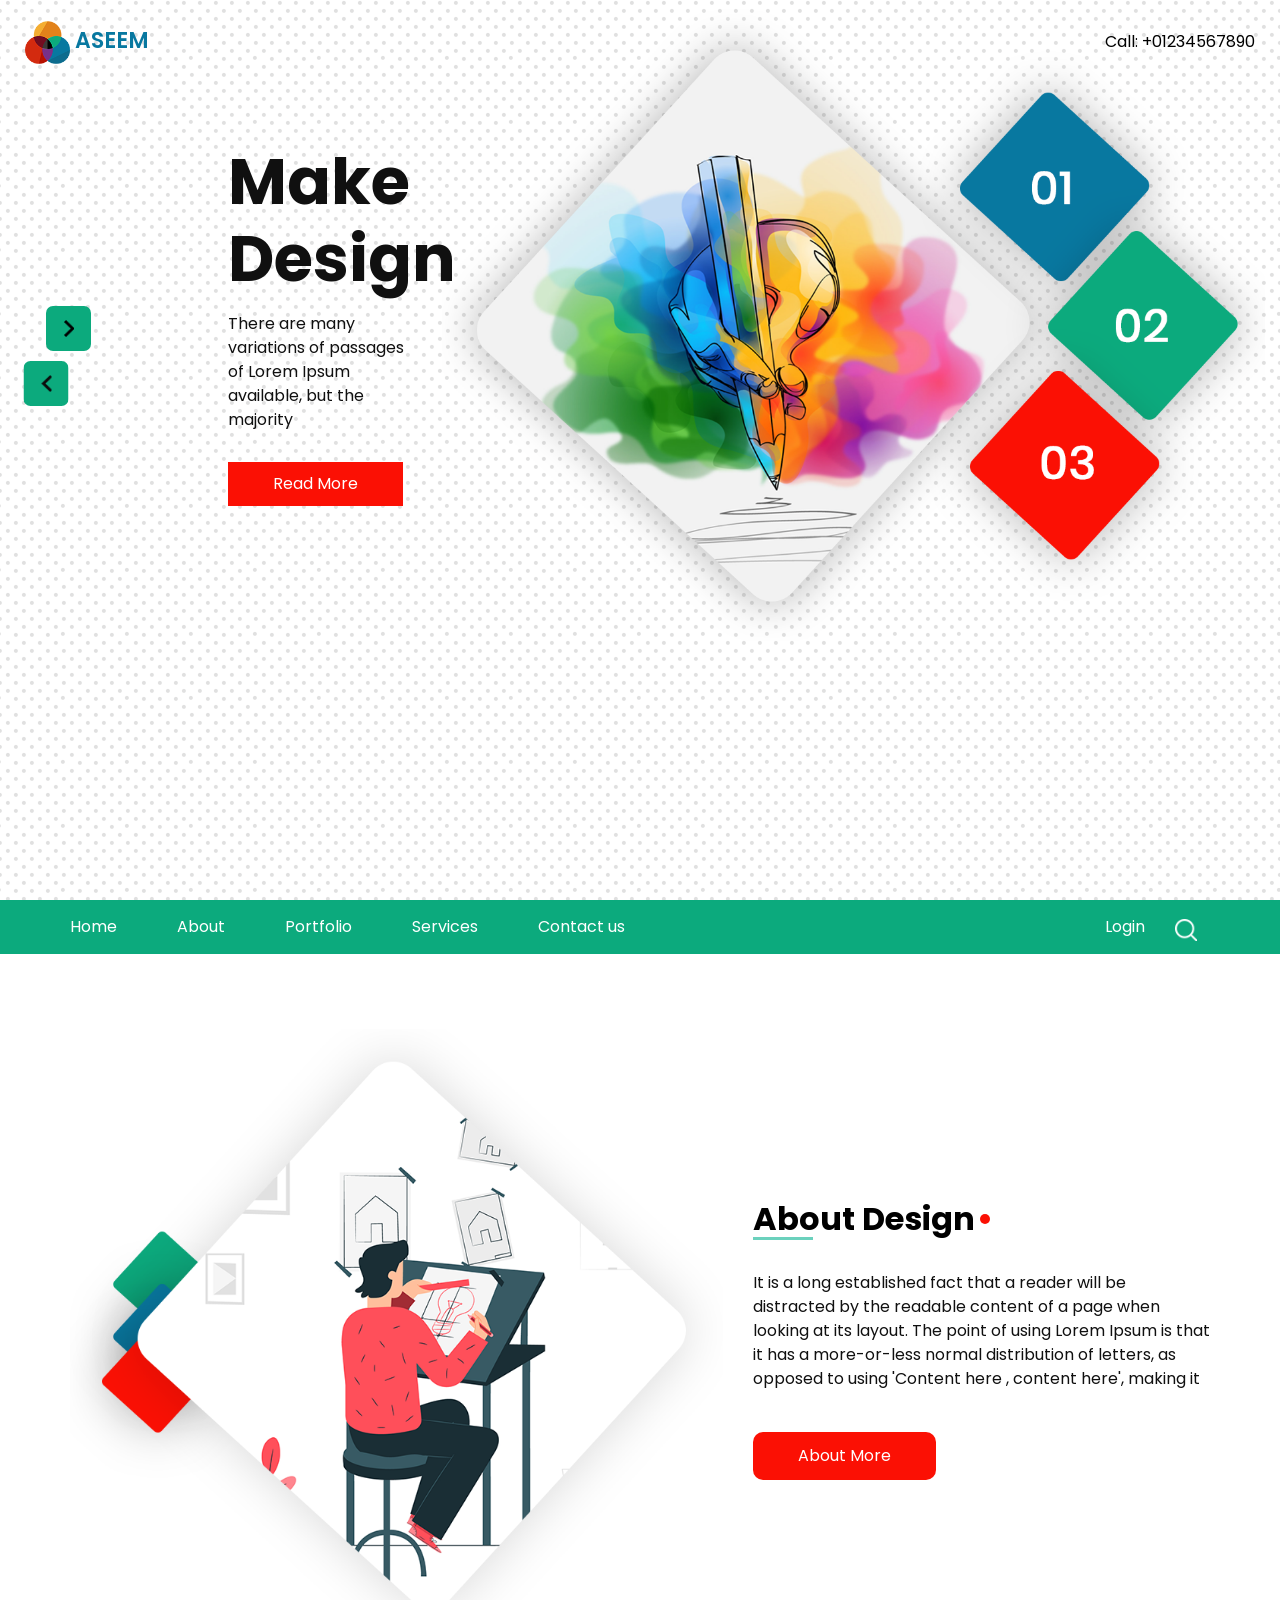
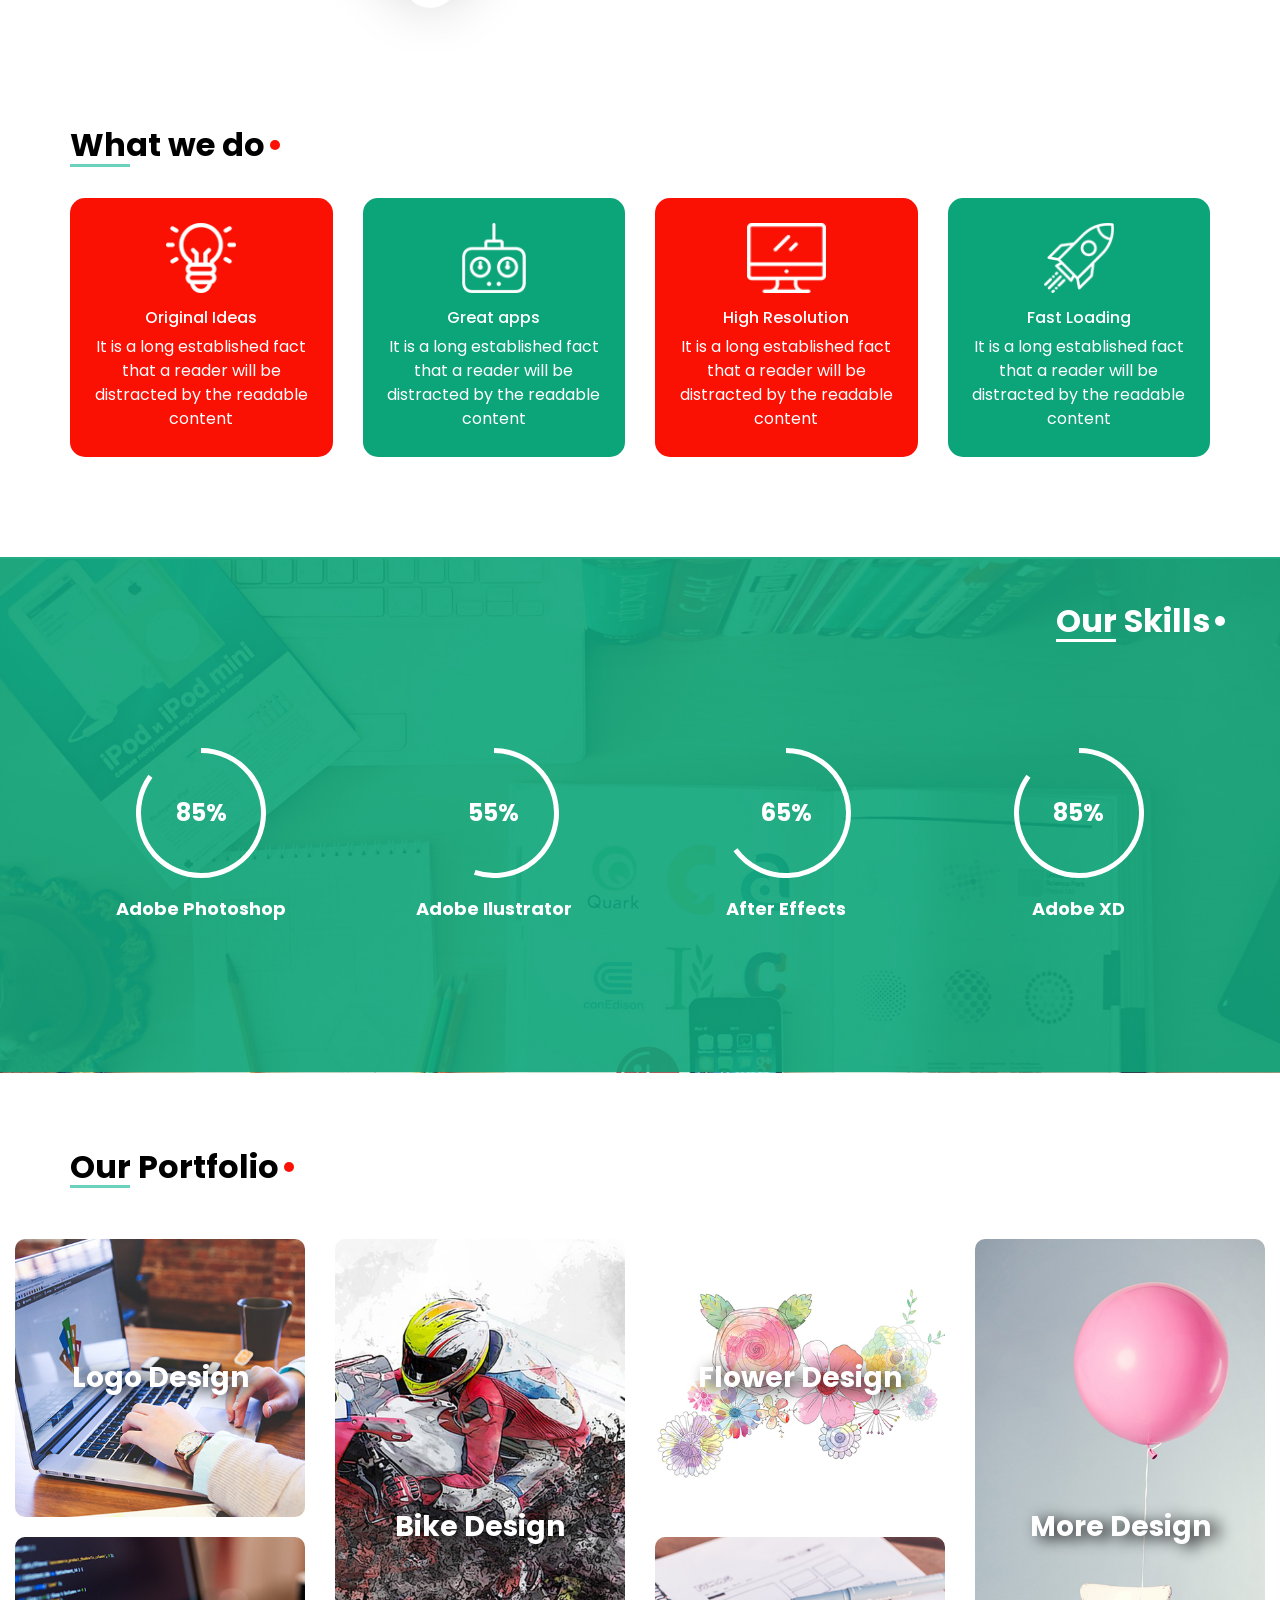
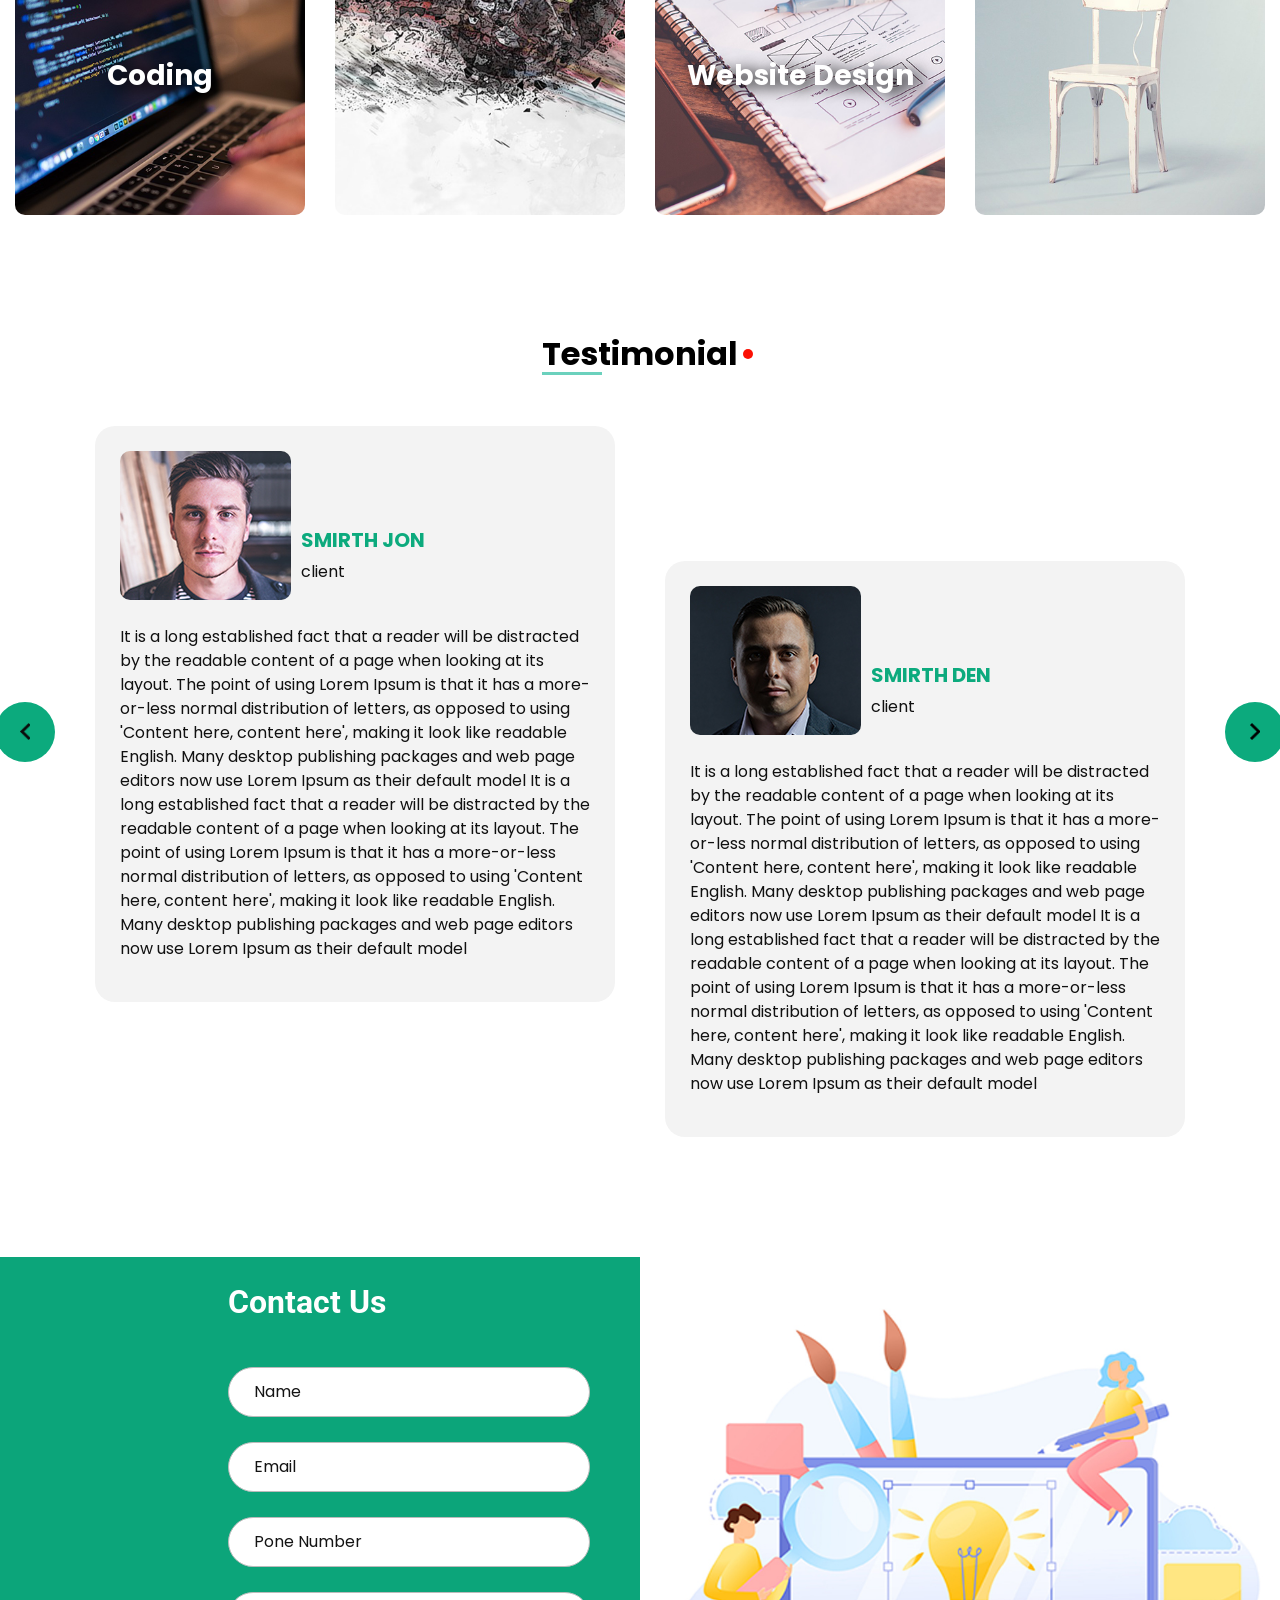
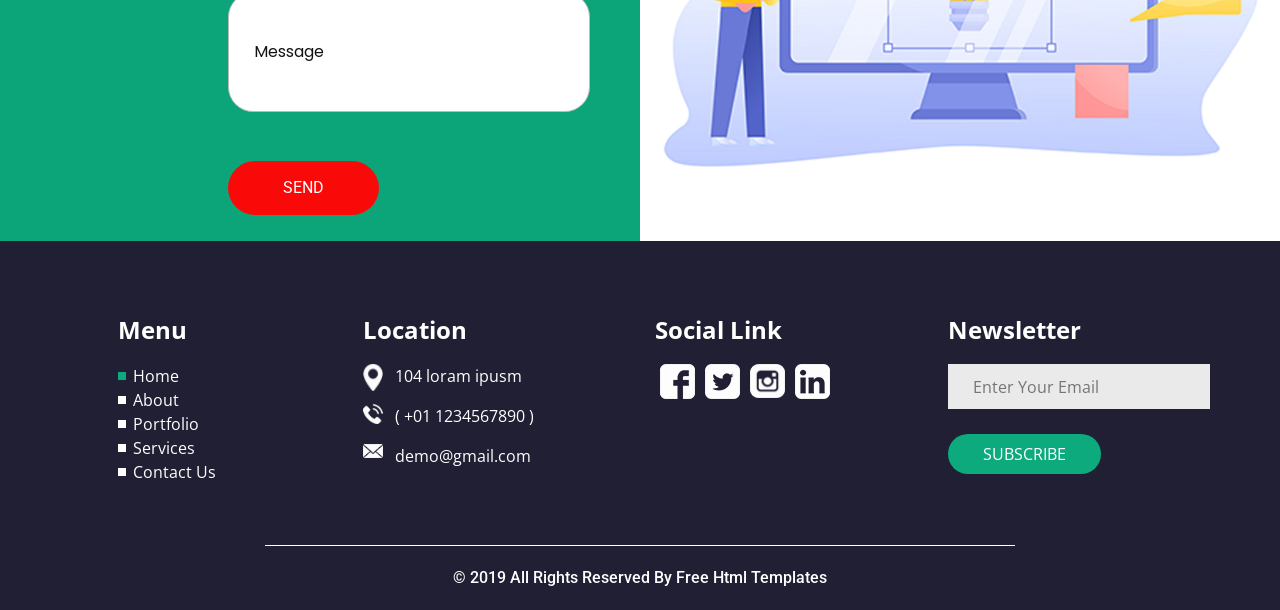
<file: index.html>
<!DOCTYPE html>
<html lang="en">

<head>
  <!-- Basic -->
  <meta charset="utf-8" />
  <meta http-equiv="X-UA-Compatible" content="IE=edge" />
  <!-- Mobile Metas -->
  <meta name="viewport" content="width=device-width, initial-scale=1, shrink-to-fit=no" />
  <!-- Site Metas -->
  <meta name="keywords" content="" />
  <meta name="description" content="" />
  <meta name="author" content="" />

  <title>Aseem</title>

  <!-- slider stylesheet -->
  <link rel="stylesheet" type="text/css" href="https://cdnjs.cloudflare.com/ajax/libs/OwlCarousel2/2.1.3/assets/owl.carousel.min.css" />

  <!-- bootstrap core css -->
  <link rel="stylesheet" type="text/css" href="css/bootstrap.css" />

  <!-- fonts style -->
  <link href="https://fonts.googleapis.com/css?family=Open+Sans:400,700|Poppins:400,700|Roboto:400,700&display=swap" rel="stylesheet" />

  <!-- Custom styles for this template -->
  <link href="css/style.css" rel="stylesheet" />
  <!-- responsive style -->
  <link href="css/responsive.css" rel="stylesheet" />
</head>

<body>
  <div class="hero_area">
    <!-- header section strats -->
    <header class="header_section">
      <div class="container-fluid">
        <nav class="navbar navbar-expand-lg custom_nav-container pt-3">
          <a class="navbar-brand" href="index.html">
            <img src="images/logo.png" alt="" />
            <span>
              Aseem
            </span>
          </a>
          <button class="navbar-toggler" type="button" data-toggle="collapse" data-target="#navbarSupportedContent" aria-controls="navbarSupportedContent" aria-expanded="false" aria-label="Toggle navigation">
            <span class="navbar-toggler-icon"></span>
          </button>

          <div class="collapse navbar-collapse" id="navbarSupportedContent">
            <ul class="navbar-nav ml-auto mr-2">
              <li class="nav-item active">
                <a class="nav-link" href="index.html">Home <span class="sr-only">(current)</span></a>
              </li>
              <li class="nav-item">
                <a class="nav-link" href="about.html">About </a>
              </li>
              <li class="nav-item">
                <a class="nav-link" href="portfolio.html">Portfolio </a>
              </li>
              <li class="nav-item">
                <a class="nav-link" href="service.html">Services</a>
              </li>

              <li class="nav-item">
                <a class="nav-link" href="contact.html">Contact us</a>
              </li>
            </ul>
            <div class="user_option">
              <div class="login_btn-container">
                <a href="">
                  Login
                </a>
              </div>
              <form class="form-inline my-2 my-lg-0">
                <button class="btn  my-2 my-sm-0 nav_search-btn" type="submit"></button>
              </form>
            </div>
          </div>
          <div class="call_btn">
            <a href="">
              Call: +01234567890
            </a>
          </div>
        </nav>
      </div>
    </header>
    <!-- end header section -->

    <section class="slider_section">
      <div class="container-fluid">
        <div id="carouselExampleControls" class="carousel slide" data-ride="carousel">
          <div class="carousel-inner">
            <div class="carousel-item active">
              <div class="row">
                <div class="col-md-3 col-lg-2 offset-md-2">
                  <div class="detail-box">
                    <h1>
                      Make Design
                    </h1>
                    <p>
                      There are many variations of passages of Lorem Ipsum
                      available, but the majority
                    </p>
                    <div>
                      <a href="">
                        Read More
                      </a>
                    </div>
                  </div>
                </div>
                <div class="col-md-7 col-lg-8">
                  <div class="img-box">
                    <img src="images/hero.png" alt="" />
                  </div>
                </div>
              </div>
            </div>
            <div class="carousel-item">
              <div class="row">
                <div class="col-md-3 col-lg-2 offset-md-2">
                  <div class="detail-box">
                    <h1>
                      Make Design
                    </h1>
                    <p>
                      There are many variations of passages of Lorem Ipsum
                      available, but the majority
                    </p>
                    <div>
                      <a href="">
                        Read More
                      </a>
                    </div>
                  </div>
                </div>
                <div class="col-md-7 col-lg-8">
                  <div class="img-box">
                    <img src="images/hero.png" alt="" />
                  </div>
                </div>
              </div>
            </div>
            <div class="carousel-item">
              <div class="row">
                <div class="col-md-3 col-lg-2 offset-md-2">
                  <div class="detail-box">
                    <h1>
                      Make Design
                    </h1>
                    <p>
                      There are many variations of passages of Lorem Ipsum
                      available, but the majority
                    </p>
                    <div>
                      <a href="">
                        Read More
                      </a>
                    </div>
                  </div>
                </div>
                <div class="col-md-7 col-lg-8">
                  <div class="img-box">
                    <img src="images/hero.png" alt="" />
                  </div>
                </div>
              </div>
            </div>
          </div>
          <a class="carousel-control-prev" href="#carouselExampleControls" role="button" data-slide="prev">
            <span class="sr-only">Previous</span>
          </a>
          <a class="carousel-control-next" href="#carouselExampleControls" role="button" data-slide="next">
            <span class="sr-only">Next</span>
          </a>
        </div>
      </div>
    </section>
  </div>

  <!-- custom menu -->
  <div class="custom_menu-container">
    <div class="container">
      <div class="custom_menu">
        <ul class="navbar-nav ">
          <li class="nav-item active">
            <a class="nav-link pl-0" href="index.html">Home <span class="sr-only">(current)</span></a>
          </li>
          <li class="nav-item">
            <a class="nav-link" href="about.html">About </a>
          </li>
          <li class="nav-item">
            <a class="nav-link" href="portfolio.html">Portfolio </a>
          </li>
          <li class="nav-item">
            <a class="nav-link" href="service.html">Services</a>
          </li>

          <li class="nav-item">
            <a class="nav-link" href="contact.html">Contact us</a>
          </li>
        </ul>
        <div class="user_option">
          <div class="login_btn-container">
            <a href="">
              Login
            </a>
          </div>
          <form class="form-inline my-2 my-lg-0">
            <button class="btn  my-2 my-sm-0 nav_search-btn" type="submit"></button>
          </form>
        </div>
      </div>
    </div>
  </div>

  <!-- custom menu -->

  <!-- about section -->

  <section class="about_section layout_padding mt-5">
    <div class="container">
      <div class="row">
        <div class="col-md-7">
          <div class="img-box">
            <img src="images/about-img.png" alt="" />
          </div>
        </div>
        <div class="col-md-5">
          <div class="detail-box">
            <div class="custom_heading-container">
              <h2>
                About Design
              </h2>
            </div>

            <p>
              It is a long established fact that a reader will be distracted
              by the readable content of a page when looking at its layout.
              The point of using Lorem Ipsum is that it has a more-or-less
              normal distribution of letters, as opposed to using 'Content
              here , content here', making it
            </p>
            <div>
              <a href="">
                About More
              </a>
            </div>
          </div>
        </div>
      </div>
    </div>
  </section>

  <!-- end about section -->

  <!-- do section -->
  <section class="do_section layout_padding-bottom">
    <div class="container">
      <div class="custom_heading-container">
        <h2>
          What we do
        </h2>
      </div>
      <div class="row">
        <div class="col-md-3 col-sm-6">
          <div class="content-box bg-red">
            <div class="img-box">
              <img src="images/idea.png" alt="" />
            </div>
            <div class="detail-box">
              <h6>
                Original Ideas
              </h6>
              <p>
                It is a long established fact that a reader will be distracted
                by the readable content
              </p>
            </div>
          </div>
        </div>
        <div class="col-md-3 col-sm-6">
          <div class="content-box bg-green">
            <div class="img-box">
              <img src="images/controller.png" alt="" />
            </div>
            <div class="detail-box">
              <h6>
                Great apps
              </h6>
              <p>
                It is a long established fact that a reader will be distracted
                by the readable content
              </p>
            </div>
          </div>
        </div>
        <div class="col-md-3 col-sm-6">
          <div class="content-box bg-red">
            <div class="img-box">
              <img src="images/monitor.png" alt="" />
            </div>
            <div class="detail-box">
              <h6>
                High Resolution
              </h6>
              <p>
                It is a long established fact that a reader will be distracted
                by the readable content
              </p>
            </div>
          </div>
        </div>
        <div class="col-md-3 col-sm-6">
          <div class="content-box bg-green">
            <div class="img-box">
              <img src="images/rocket-ship.png" alt="" />
            </div>
            <div class="detail-box">
              <h6>
                Fast Loading
              </h6>
              <p>
                It is a long established fact that a reader will be distracted
                by the readable content
              </p>
            </div>
          </div>
        </div>
      </div>
    </div>
  </section>

  <!-- end do section -->
  <!-- skill section -->

  <section class="skill_section layout_padding2">
    <div class="container">
      <div class="custom_heading-container">
        <h2>
          Our Skills
        </h2>
      </div>
      <div class="skill_padding">
        <div class="row">
          <div class="col-md-3 col-sm-6">
            <div class="box">
              <div class="circle" id="circles-1"></div>
              <h6>
                Adobe Photoshop
              </h6>
            </div>
          </div>
          <div class="col-md-3 col-sm-6">
            <div class="box">
              <div class="circle" id="circles-2"></div>
              <h6>
                Adobe Ilustrator
              </h6>
            </div>
          </div>
          <div class="col-md-3 col-sm-6">
            <div class="box">
              <div class="circle" id="circles-3"></div>
              <h6>
                After Effects
              </h6>
            </div>
          </div>
          <div class="col-md-3 col-sm-6">
            <div class="box">
              <div class="circle" id="circles-4"></div>
              <h6>
                Adobe XD
              </h6>
            </div>
          </div>
        </div>
      </div>
    </div>
  </section>

  <!-- end skill section -->

  <!-- portfolio section -->
  <section class="portfolio_section layout_padding">
    <div class="container">
      <div class="custom_heading-container">
        <h2>
          Our Portfolio
        </h2>
      </div>
    </div>
    <div class="container-fluid">
      <div class="row">
        <div class="col-md-6">
          <div class="row">
            <div class="col-sm-6">
              <div class="box b-1">
                <img src="images/p-1.png" alt="" />
                <h4>
                  Logo Design
                </h4>
              </div>
              <div class="box b-2">
                <img src="images/p-2.png" alt="" />
                <h4>
                  Coding
                </h4>
              </div>
            </div>
            <div class="col-sm-6">
              <div class="box b-3">
                <img src="images/p-3.png" alt="" />
                <h4>
                  Bike Design
                </h4>
              </div>
            </div>
          </div>
        </div>
        <div class="col-md-6">
          <div class="row">
            <div class="col-sm-6">
              <div class="box b-4">
                <img src="images/p-4.png" alt="" />
                <h4>
                  Flower Design
                </h4>
              </div>
              <div class="box b-5">
                <img src="images/p-5.png" alt="" />
                <h4>
                  Website Design
                </h4>
              </div>
            </div>
            <div class="col-sm-6">
              <div class="box b-6">
                <img src="images/p-6.jpg" alt="" />
                <h4>
                  More Design
                </h4>
              </div>
            </div>
          </div>
        </div>
      </div>
    </div>
  </section>

  <!-- end portfolio section -->

  <!-- client section -->
  <section class="client_section layout_padding-bottom">
    <div class="container">
      <div class="custom_heading-container">
        <h2>
          Testimonial
        </h2>
      </div>
    </div>

    <div class="container">
      <div id="carouselExample2Controls" class="carousel slide" data-ride="carousel">
        <div class="carousel-inner">
          <div class="carousel-item active">
            <div class="client_container layout_padding2">
              <div class="client_box b-1">
                <div class="client-id">
                  <div class="img-box">
                    <img src="images/client-1.jpg" alt="" />
                  </div>
                  <div class="name">
                    <h5>
                      smirth jon
                    </h5>
                    <p>
                      client
                    </p>
                  </div>
                </div>
                <div class="detail">
                  <p>
                    It is a long established fact that a reader will be distracted
                    by the readable content of a page when looking at its layout.
                    The point of using Lorem Ipsum is that it has a more-or-less
                    normal distribution of letters, as opposed to using 'Content
                    here, content here', making it look like readable English. Many
                    desktop publishing packages and web page editors now use Lorem
                    Ipsum as their default model It is a long established fact that
                    a reader will be distracted by the readable content of a page
                    when looking at its layout. The point of using Lorem Ipsum is
                    that it has a more-or-less normal distribution of letters, as
                    opposed to using 'Content here, content here', making it look
                    like readable English. Many desktop publishing packages and web
                    page editors now use Lorem Ipsum as their default model
                  </p>
                </div>
              </div>
              <div class="client_box b-2">
                <div class="client-id">
                  <div class="img-box">
                    <img src="images/client-2.jpg" alt="" />
                  </div>
                  <div class="name">
                    <h5>
                      smirth den
                    </h5>
                    <p>
                      client
                    </p>
                  </div>
                </div>
                <div class="detail">
                  <p>
                    It is a long established fact that a reader will be distracted
                    by the readable content of a page when looking at its layout.
                    The point of using Lorem Ipsum is that it has a more-or-less
                    normal distribution of letters, as opposed to using 'Content
                    here, content here', making it look like readable English. Many
                    desktop publishing packages and web page editors now use Lorem
                    Ipsum as their default model It is a long established fact that
                    a reader will be distracted by the readable content of a page
                    when looking at its layout. The point of using Lorem Ipsum is
                    that it has a more-or-less normal distribution of letters, as
                    opposed to using 'Content here, content here', making it look
                    like readable English. Many desktop publishing packages and web
                    page editors now use Lorem Ipsum as their default model
                  </p>
                </div>
              </div>
            </div>
          </div>
          <div class="carousel-item">
            <div class="client_container layout_padding2">
              <div class="client_box b-1">
                <div class="client-id">
                  <div class="img-box">
                    <img src="images/client-1.jpg" alt="" />
                  </div>
                  <div class="name">
                    <h5>
                      smirth jon
                    </h5>
                    <p>
                      client
                    </p>
                  </div>
                </div>
                <div class="detail">
                  <p>
                    It is a long established fact that a reader will be distracted
                    by the readable content of a page when looking at its layout.
                    The point of using Lorem Ipsum is that it has a more-or-less
                    normal distribution of letters, as opposed to using 'Content
                    here, content here', making it look like readable English. Many
                    desktop publishing packages and web page editors now use Lorem
                    Ipsum as their default model It is a long established fact that
                    a reader will be distracted by the readable content of a page
                    when looking at its layout. The point of using Lorem Ipsum is
                    that it has a more-or-less normal distribution of letters, as
                    opposed to using 'Content here, content here', making it look
                    like readable English. Many desktop publishing packages and web
                    page editors now use Lorem Ipsum as their default model
                  </p>
                </div>
              </div>
              <div class="client_box b-2">
                <div class="client-id">
                  <div class="img-box">
                    <img src="images/client-2.jpg" alt="" />
                  </div>
                  <div class="name">
                    <h5>
                      smirth den
                    </h5>
                    <p>
                      client
                    </p>
                  </div>
                </div>
                <div class="detail">
                  <p>
                    It is a long established fact that a reader will be distracted
                    by the readable content of a page when looking at its layout.
                    The point of using Lorem Ipsum is that it has a more-or-less
                    normal distribution of letters, as opposed to using 'Content
                    here, content here', making it look like readable English. Many
                    desktop publishing packages and web page editors now use Lorem
                    Ipsum as their default model It is a long established fact that
                    a reader will be distracted by the readable content of a page
                    when looking at its layout. The point of using Lorem Ipsum is
                    that it has a more-or-less normal distribution of letters, as
                    opposed to using 'Content here, content here', making it look
                    like readable English. Many desktop publishing packages and web
                    page editors now use Lorem Ipsum as their default model
                  </p>
                </div>
              </div>
            </div>
          </div>
          <div class="carousel-item">
            <div class="client_container layout_padding2">
              <div class="client_box b-1">
                <div class="client-id">
                  <div class="img-box">
                    <img src="images/client-1.jpg" alt="" />
                  </div>
                  <div class="name">
                    <h5>
                      smirth jon
                    </h5>
                    <p>
                      client
                    </p>
                  </div>
                </div>
                <div class="detail">
                  <p>
                    It is a long established fact that a reader will be distracted
                    by the readable content of a page when looking at its layout.
                    The point of using Lorem Ipsum is that it has a more-or-less
                    normal distribution of letters, as opposed to using 'Content
                    here, content here', making it look like readable English. Many
                    desktop publishing packages and web page editors now use Lorem
                    Ipsum as their default model It is a long established fact that
                    a reader will be distracted by the readable content of a page
                    when looking at its layout. The point of using Lorem Ipsum is
                    that it has a more-or-less normal distribution of letters, as
                    opposed to using 'Content here, content here', making it look
                    like readable English. Many desktop publishing packages and web
                    page editors now use Lorem Ipsum as their default model
                  </p>
                </div>
              </div>
              <div class="client_box b-2">
                <div class="client-id">
                  <div class="img-box">
                    <img src="images/client-2.jpg" alt="" />
                  </div>
                  <div class="name">
                    <h5>
                      smirth den
                    </h5>
                    <p>
                      client
                    </p>
                  </div>
                </div>
                <div class="detail">
                  <p>
                    It is a long established fact that a reader will be distracted
                    by the readable content of a page when looking at its layout.
                    The point of using Lorem Ipsum is that it has a more-or-less
                    normal distribution of letters, as opposed to using 'Content
                    here, content here', making it look like readable English. Many
                    desktop publishing packages and web page editors now use Lorem
                    Ipsum as their default model It is a long established fact that
                    a reader will be distracted by the readable content of a page
                    when looking at its layout. The point of using Lorem Ipsum is
                    that it has a more-or-less normal distribution of letters, as
                    opposed to using 'Content here, content here', making it look
                    like readable English. Many desktop publishing packages and web
                    page editors now use Lorem Ipsum as their default model
                  </p>
                </div>
              </div>
            </div>
          </div>
        </div>
        <a class="carousel-control-prev" href="#carouselExample2Controls" role="button" data-slide="prev">
          <span class="sr-only">Previous</span>
        </a>
        <a class="carousel-control-next" href="#carouselExample2Controls" role="button" data-slide="next">
          <span class="sr-only">Next</span>
        </a>
      </div>
    </div>
  </section>

  <!-- end client section -->

  <!-- contact section -->

  <section class="contact_section ">
    <div class="container-fluid">
      <div class="row">
        <div class="col-lg-4 offset-lg-2 col-md-5 offset-md-1">
          <h2 class="custom_heading">Contact Us</h2>
          <form action="#">
            <div>
              <input type="text" placeholder="Name" />
            </div>
            <div>
              <input type="email" placeholder="Email" />
            </div>
            <div>
              <input type="text" placeholder="Pone Number" />
            </div>
            <div>
              <input type="text" class="message-box" placeholder="Message" />
            </div>
            <div class="d-flex  mt-4 ">
              <button>
                SEND
              </button>
            </div>
          </form>
        </div>
        <div class="col-md-6 px-0">
          <div class="img-box">
            <img src="images/contact.jpg" alt="" class="w-100" />
          </div>
        </div>
      </div>
    </div>
  </section>

  <!-- end contact section -->

  <!-- info section -->
  <section class="info_section layout_padding-top layout_padding2-bottom">
    <div class="container">
      <div class="row">
        <div class="col-md-6 col-lg-3">
          <div class="info_links pl-lg-5">
            <h4>
              Menu
            </h4>
            <ul>
              <li class="active">
                <a href="index.html">
                  Home
                </a>
              </li>
              <li>
                <a href="about.html">
                  About
                </a>
              </li>
              <li>
                <a class="" href="portfolio.html">Portfolio </a>
              </li>
              <li>
                <a class="" href="service.html">Services</a>
              </li>
              <li>
                <a href="contact.html">
                  Contact Us
                </a>
              </li>
            </ul>
          </div>
        </div>
        <div class="col-md-6 col-lg-3">
          <div class="info_contact">
            <h4>
              Location
            </h4>
            <div>
              <img src="images/location.png" alt="" />
              <p>
                104 loram ipusm
              </p>
            </div>
            <div>
              <img src="images/telephone.png" alt="" />
              <p>
                ( +01 1234567890 )
              </p>
            </div>
            <div>
              <img src="images/envelope.png" alt="" />
              <p>
                demo@gmail.com
              </p>
            </div>
          </div>
        </div>

        <div class="col-md-6 col-lg-3">
          <div class="info_social">
            <h4>
              Social Link
            </h4>
            <div class="social_container">
              <div>
                <a href="">
                  <img src="images/facebook-logo.png" alt="" />
                </a>
              </div>
              <div>
                <a href="">
                  <img src="images/twitter-logo.png" alt="" />
                </a>
              </div>
              <div>
                <a href="">
                  <img src="images/instagram.png" alt="" />
                </a>
              </div>
              <div>
                <a href="">
                  <img src="images/linkedin-sign.png" alt="" />
                </a>
              </div>
            </div>
          </div>
        </div>
        <div class="col-md-6 col-lg-3">
          <div class="info_form">
            <h4>
              Newsletter
            </h4>
            <form action="#">
              <input type="text" placeholder="Enter Your Email" />
              <button type="submit">
                Subscribe
              </button>
            </form>
          </div>
        </div>
      </div>
    </div>
  </section>

  <!-- end info_section -->

  <!-- footer section -->
  <footer class="container-fluid footer_section">
    <p>
      &copy; 2019 All Rights Reserved By
      <a href="https://html.design/">Free Html Templates</a>
    </p>
  </footer>
  <!-- footer section -->

  <script src="js/jquery-3.4.1.min.js"></script>
  <script src="js/bootstrap.js"></script>
  <script src="js/circles.min.js"></script>
  <script src="js/custom.js"></script>


</body>

</html>
</file>
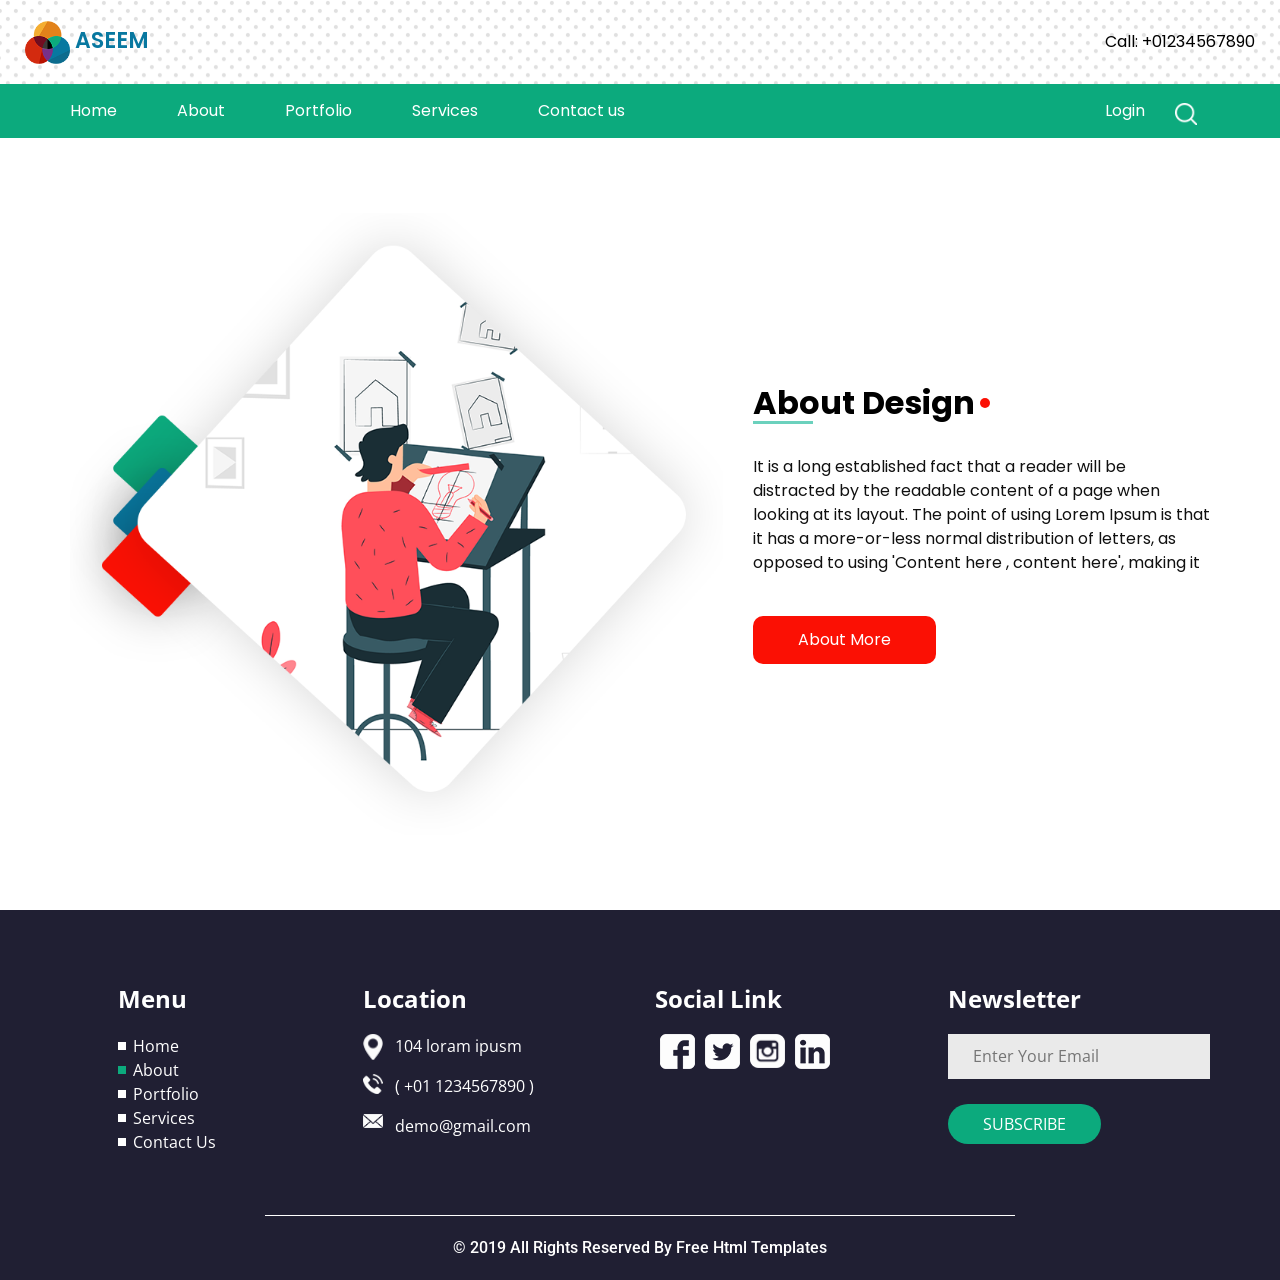
<file: about.html>
<!DOCTYPE html>
<html lang="en">

<head>
  <!-- Basic -->
  <meta charset="utf-8" />
  <meta http-equiv="X-UA-Compatible" content="IE=edge" />
  <!-- Mobile Metas -->
  <meta name="viewport" content="width=device-width, initial-scale=1, shrink-to-fit=no" />
  <!-- Site Metas -->
  <meta name="keywords" content="" />
  <meta name="description" content="" />
  <meta name="author" content="" />

  <title>Aseem</title>

  <!-- slider stylesheet -->
  <link rel="stylesheet" type="text/css" href="https://cdnjs.cloudflare.com/ajax/libs/OwlCarousel2/2.1.3/assets/owl.carousel.min.css" />

  <!-- bootstrap core css -->
  <link rel="stylesheet" type="text/css" href="css/bootstrap.css" />

  <!-- fonts style -->
  <link href="https://fonts.googleapis.com/css?family=Open+Sans:400,700|Poppins:400,700|Roboto:400,700&display=swap" rel="stylesheet" />

  <!-- Custom styles for this template -->
  <link href="css/style.css" rel="stylesheet" />
  <!-- responsive style -->
  <link href="css/responsive.css" rel="stylesheet" />
</head>

<body class="sub_page">
  <div class="hero_area">
    <!-- header section strats -->
    <header class="header_section">
      <div class="container-fluid">
        <nav class="navbar navbar-expand-lg custom_nav-container pt-3">
          <a class="navbar-brand" href="index.html">
            <img src="images/logo.png" alt="" />
            <span>
              Aseem
            </span>
          </a>
          <button class="navbar-toggler" type="button" data-toggle="collapse" data-target="#navbarSupportedContent" aria-controls="navbarSupportedContent" aria-expanded="false" aria-label="Toggle navigation">
            <span class="navbar-toggler-icon"></span>
          </button>

          <div class="collapse navbar-collapse" id="navbarSupportedContent">
            <ul class="navbar-nav ml-auto mr-2">
              <li class="nav-item active">
                <a class="nav-link" href="index.html">Home <span class="sr-only">(current)</span></a>
              </li>
              <li class="nav-item">
                <a class="nav-link" href="about.html">About </a>
              </li>
              <li class="nav-item">
                <a class="nav-link" href="portfolio.html">Portfolio </a>
              </li>
              <li class="nav-item">
                <a class="nav-link" href="service.html">Services</a>
              </li>

              <li class="nav-item">
                <a class="nav-link" href="contact.html">Contact us</a>
              </li>
            </ul>
            <div class="user_option">
              <div class="login_btn-container">
                <a href="">
                  Login
                </a>
              </div>
              <form class="form-inline my-2 my-lg-0">
                <button class="btn  my-2 my-sm-0 nav_search-btn" type="submit"></button>
              </form>
            </div>
          </div>
          <div class="call_btn">
            <a href="">
              Call: +01234567890
            </a>
          </div>
        </nav>
      </div>
    </header>
    <!-- end header section -->


  </div>

  <!-- custom menu -->
  <div class="custom_menu-container">
    <div class="container">
      <div class="custom_menu">
        <ul class="navbar-nav ">
          <li class="nav-item active">
            <a class="nav-link pl-0" href="index.html">Home <span class="sr-only">(current)</span></a>
          </li>
          <li class="nav-item">
            <a class="nav-link" href="about.html">About </a>
          </li>
          <li class="nav-item">
            <a class="nav-link" href="portfolio.html">Portfolio </a>
          </li>
          <li class="nav-item">
            <a class="nav-link" href="service.html">Services</a>
          </li>

          <li class="nav-item">
            <a class="nav-link" href="contact.html">Contact us</a>
          </li>
        </ul>
        <div class="user_option">
          <div class="login_btn-container">
            <a href="">
              Login
            </a>
          </div>
          <form class="form-inline my-2 my-lg-0">
            <button class="btn  my-2 my-sm-0 nav_search-btn" type="submit"></button>
          </form>
        </div>
      </div>
    </div>
  </div>

  <!-- custom menu -->

  <!-- about section -->

  <section class="about_section layout_padding mt-5">
    <div class="container">
      <div class="row">
        <div class="col-md-7">
          <div class="img-box">
            <img src="images/about-img.png" alt="" />
          </div>
        </div>
        <div class="col-md-5">
          <div class="detail-box">
            <div class="custom_heading-container">
              <h2>
                About Design
              </h2>
            </div>

            <p>
              It is a long established fact that a reader will be distracted
              by the readable content of a page when looking at its layout.
              The point of using Lorem Ipsum is that it has a more-or-less
              normal distribution of letters, as opposed to using 'Content
              here , content here', making it
            </p>
            <div>
              <a href="">
                About More
              </a>
            </div>
          </div>
        </div>
      </div>
    </div>
  </section>

  <!-- end about section -->



  <!-- info section -->
  <section class="info_section layout_padding-top layout_padding2-bottom">
    <div class="container">
      <div class="row">
        <div class="col-md-6 col-lg-3">
          <div class="info_links pl-lg-5">
            <h4>
              Menu
            </h4>
            <ul>
              <li>
                <a href="index.html">
                  Home
                </a>
              </li>
              <li class="active">
                <a href="about.html">
                  About
                </a>
              </li>
              <li>
                <a class="" href="portfolio.html">Portfolio </a>
              </li>
              <li>
                <a class="" href="service.html">Services</a>
              </li>
              <li>
                <a href="contact.html">
                  Contact Us
                </a>
              </li>
            </ul>
          </div>
        </div>
        <div class="col-md-6 col-lg-3">
          <div class="info_contact">
            <h4>
              Location
            </h4>
            <div>
              <img src="images/location.png" alt="" />
              <p>
                104 loram ipusm
              </p>
            </div>
            <div>
              <img src="images/telephone.png" alt="" />
              <p>
                ( +01 1234567890 )
              </p>
            </div>
            <div>
              <img src="images/envelope.png" alt="" />
              <p>
                demo@gmail.com
              </p>
            </div>
          </div>
        </div>

        <div class="col-md-6 col-lg-3">
          <div class="info_social">
            <h4>
              Social Link
            </h4>
            <div class="social_container">
              <div>
                <a href="">
                  <img src="images/facebook-logo.png" alt="" />
                </a>
              </div>
              <div>
                <a href="">
                  <img src="images/twitter-logo.png" alt="" />
                </a>
              </div>
              <div>
                <a href="">
                  <img src="images/instagram.png" alt="" />
                </a>
              </div>
              <div>
                <a href="">
                  <img src="images/linkedin-sign.png" alt="" />
                </a>
              </div>
            </div>
          </div>
        </div>
        <div class="col-md-6 col-lg-3">
          <div class="info_form">
            <h4>
              Newsletter
            </h4>
            <form action="#">
              <input type="text" placeholder="Enter Your Email" />
              <button type="submit">
                Subscribe
              </button>
            </form>
          </div>
        </div>
      </div>
    </div>
  </section>

  <!-- end info_section -->

  <!-- footer section -->
  <footer class="container-fluid footer_section">
    <p>
      &copy; 2019 All Rights Reserved By
      <a href="https://html.design/">Free Html Templates</a>
    </p>
  </footer>
  <!-- footer section -->

  <script src="js/jquery-3.4.1.min.js"></script>
  <script src="js/bootstrap.js"></script>
  <script src="js/circles.min.js"></script>
  <script src="js/custom.js"></script>

</body>

</html>
</file>
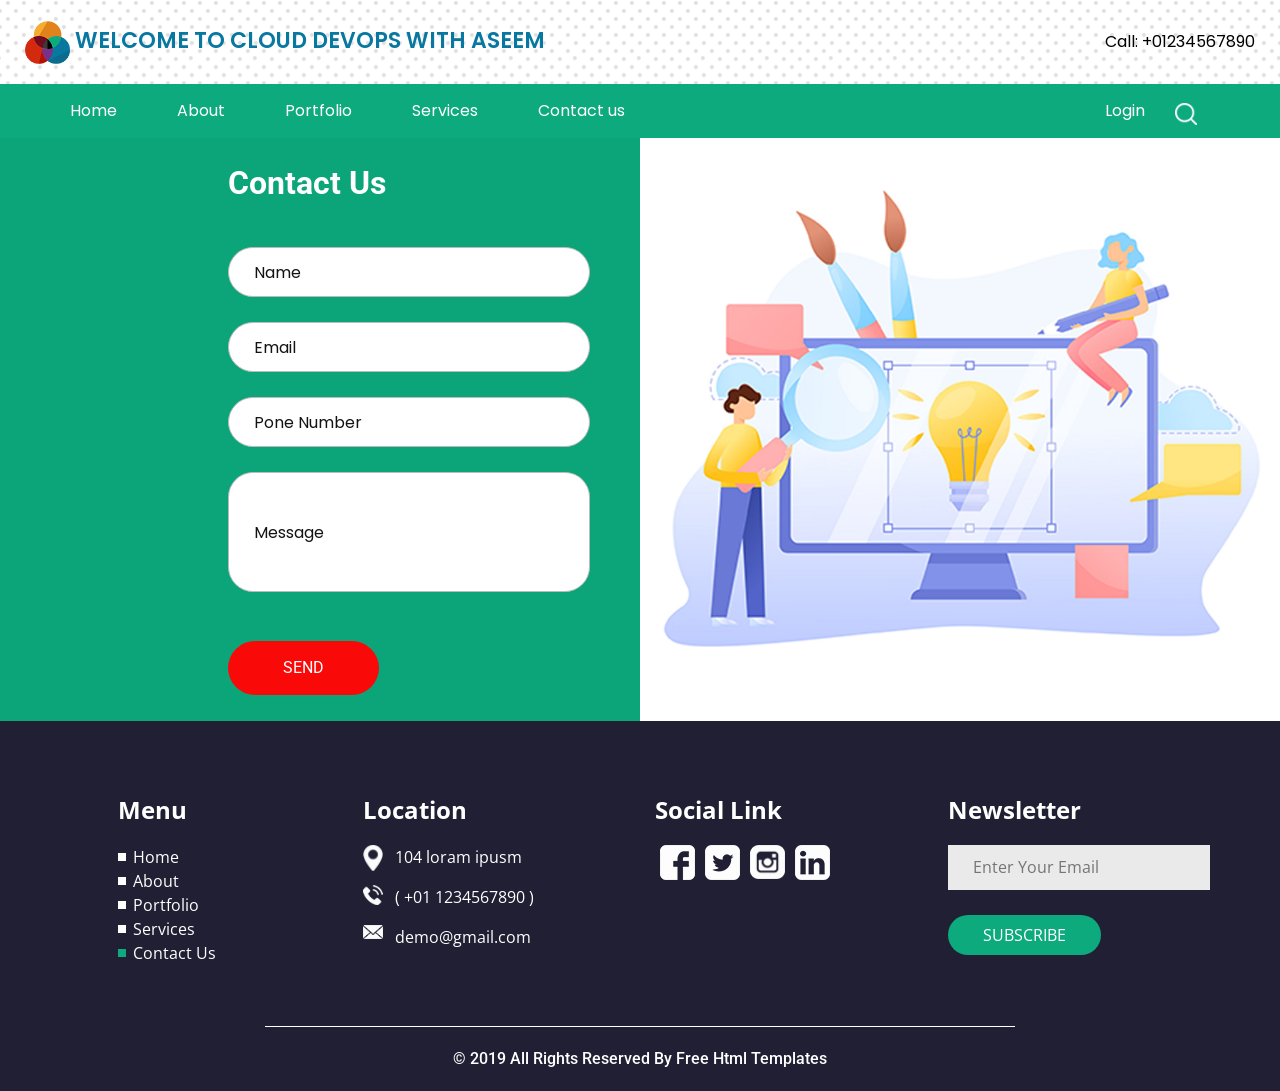
<file: contact.html>
<!DOCTYPE html>
<html lang="en">

<head>
  <!-- Basic -->
  <meta charset="utf-8" />
  <meta http-equiv="X-UA-Compatible" content="IE=edge" />
  <!-- Mobile Metas -->
  <meta name="viewport" content="width=device-width, initial-scale=1, shrink-to-fit=no" />
  <!-- Site Metas -->
  <meta name="keywords" content="" />
  <meta name="description" content="" />
  <meta name="author" content="" />

  <title>Aseem</title>

  <!-- slider stylesheet -->
  <link rel="stylesheet" type="text/css" href="https://cdnjs.cloudflare.com/ajax/libs/OwlCarousel2/2.1.3/assets/owl.carousel.min.css" />

  <!-- bootstrap core css -->
  <link rel="stylesheet" type="text/css" href="css/bootstrap.css" />

  <!-- fonts style -->
  <link href="https://fonts.googleapis.com/css?family=Open+Sans:400,700|Poppins:400,700|Roboto:400,700&display=swap" rel="stylesheet" />

  <!-- Custom styles for this template -->
  <link href="css/style.css" rel="stylesheet" />
  <!-- responsive style -->
  <link href="css/responsive.css" rel="stylesheet" />
</head>

<body class="sub_page">
  <div class="hero_area">
    <!-- header section strats -->
    <header class="header_section">
      <div class="container-fluid">
        <nav class="navbar navbar-expand-lg custom_nav-container pt-3">
          <a class="navbar-brand" href="index.html">
            <img src="images/logo.png" alt="" />
            <span>
             Welcome to cloud Devops with aseem
            </span>
          </a>
          <button class="navbar-toggler" type="button" data-toggle="collapse" data-target="#navbarSupportedContent" aria-controls="navbarSupportedContent" aria-expanded="false" aria-label="Toggle navigation">
            <span class="navbar-toggler-icon"></span>
          </button>

          <div class="collapse navbar-collapse" id="navbarSupportedContent">
            <ul class="navbar-nav ml-auto mr-2">
              <li class="nav-item active">
                <a class="nav-link" href="index.html">Home <span class="sr-only">(current)</span></a>
              </li>
              <li class="nav-item">
                <a class="nav-link" href="about.html">About </a>
              </li>
              <li class="nav-item">
                <a class="nav-link" href="portfolio.html">Portfolio </a>
              </li>
              <li class="nav-item">
                <a class="nav-link" href="service.html">Services</a>
              </li>

              <li class="nav-item">
                <a class="nav-link" href="contact.html">Contact us</a>
              </li>
            </ul>
            <div class="user_option">
              <div class="login_btn-container">
                <a href="">
                  Login
                </a>
              </div>
              <form class="form-inline my-2 my-lg-0">
                <button class="btn  my-2 my-sm-0 nav_search-btn" type="submit"></button>
              </form>
            </div>
          </div>
          <div class="call_btn">
            <a href="">
              Call: +01234567890
            </a>
          </div>
        </nav>
      </div>
    </header>
    <!-- end header section -->


  </div>

  <!-- custom menu -->
  <div class="custom_menu-container">
    <div class="container">
      <div class="custom_menu">
        <ul class="navbar-nav ">
          <li class="nav-item active">
            <a class="nav-link pl-0" href="index.html">Home <span class="sr-only">(current)</span></a>
          </li>
          <li class="nav-item">
            <a class="nav-link" href="about.html">About </a>
          </li>
          <li class="nav-item">
            <a class="nav-link" href="portfolio.html">Portfolio </a>
          </li>
          <li class="nav-item">
            <a class="nav-link" href="service.html">Services</a>
          </li>

          <li class="nav-item">
            <a class="nav-link" href="contact.html">Contact us</a>
          </li>
        </ul>
        <div class="user_option">
          <div class="login_btn-container">
            <a href="">
              Login
            </a>
          </div>
          <form class="form-inline my-2 my-lg-0">
            <button class="btn  my-2 my-sm-0 nav_search-btn" type="submit"></button>
          </form>
        </div>
      </div>
    </div>
  </div>

  <!-- custom menu -->


  <!-- contact section -->

  <section class="contact_section">
    <div class="container-fluid">
      <div class="row">
        <div class="col-lg-4 offset-lg-2 col-md-5 offset-md-1">
          <h2 class="custom_heading">Contact Us</h2>
          <form action="#">
            <div>
              <input type="text" placeholder="Name" />
            </div>
            <div>
              <input type="email" placeholder="Email" />
            </div>
            <div>
              <input type="text" placeholder="Pone Number" />
            </div>
            <div>
              <input type="text" class="message-box" placeholder="Message" />
            </div>
            <div class="d-flex  mt-4 ">
              <button>
                SEND
              </button>
            </div>
          </form>
        </div>
        <div class="col-md-6 px-0">
          <div class="img-box">
            <img src="images/contact.jpg" alt="" class="w-100" />
          </div>
        </div>
      </div>
    </div>
  </section>

  <!-- end contact section -->

  <!-- info section -->
  <section class="info_section layout_padding-top layout_padding2-bottom">
    <div class="container">
      <div class="row">
        <div class="col-md-6 col-lg-3">
          <div class="info_links pl-lg-5">
            <h4>
              Menu
            </h4>
            <ul>
              <li>
                <a href="index.html">
                  Home
                </a>
              </li>
              <li>
                <a href="about.html">
                  About
                </a>
              </li>
              <li>
                <a class="" href="portfolio.html">Portfolio </a>
              </li>
              <li>
                <a class="" href="service.html">Services</a>
              </li>
              <li class="active">
                <a href="contact.html">
                  Contact Us
                </a>
              </li>
            </ul>
          </div>
        </div>
        <div class="col-md-6 col-lg-3">
          <div class="info_contact">
            <h4>
              Location
            </h4>
            <div>
              <img src="images/location.png" alt="" />
              <p>
                104 loram ipusm
              </p>
            </div>
            <div>
              <img src="images/telephone.png" alt="" />
              <p>
                ( +01 1234567890 )
              </p>
            </div>
            <div>
              <img src="images/envelope.png" alt="" />
              <p>
                demo@gmail.com
              </p>
            </div>
          </div>
        </div>

        <div class="col-md-6 col-lg-3">
          <div class="info_social">
            <h4>
              Social Link
            </h4>
            <div class="social_container">
              <div>
                <a href="">
                  <img src="images/facebook-logo.png" alt="" />
                </a>
              </div>
              <div>
                <a href="">
                  <img src="images/twitter-logo.png" alt="" />
                </a>
              </div>
              <div>
                <a href="">
                  <img src="images/instagram.png" alt="" />
                </a>
              </div>
              <div>
                <a href="">
                  <img src="images/linkedin-sign.png" alt="" />
                </a>
              </div>
            </div>
          </div>
        </div>
        <div class="col-md-6 col-lg-3">
          <div class="info_form">
            <h4>
              Newsletter
            </h4>
            <form action="#">
              <input type="text" placeholder="Enter Your Email" />
              <button type="submit">
                Subscribe
              </button>
            </form>
          </div>
        </div>
      </div>
    </div>
  </section>

  <!-- end info_section -->

  <!-- footer section -->
  <footer class="container-fluid footer_section">
    <p>
      &copy; 2019 All Rights Reserved By
      <a href="https://html.design/">Free Html Templates</a>
    </p>
  </footer>
  <!-- footer section -->

  <script src="js/jquery-3.4.1.min.js"></script>
  <script src="js/bootstrap.js"></script>
  <script src="js/circles.min.js"></script>
  <script src="js/custom.js"></script>

</body>

</html>
</file>
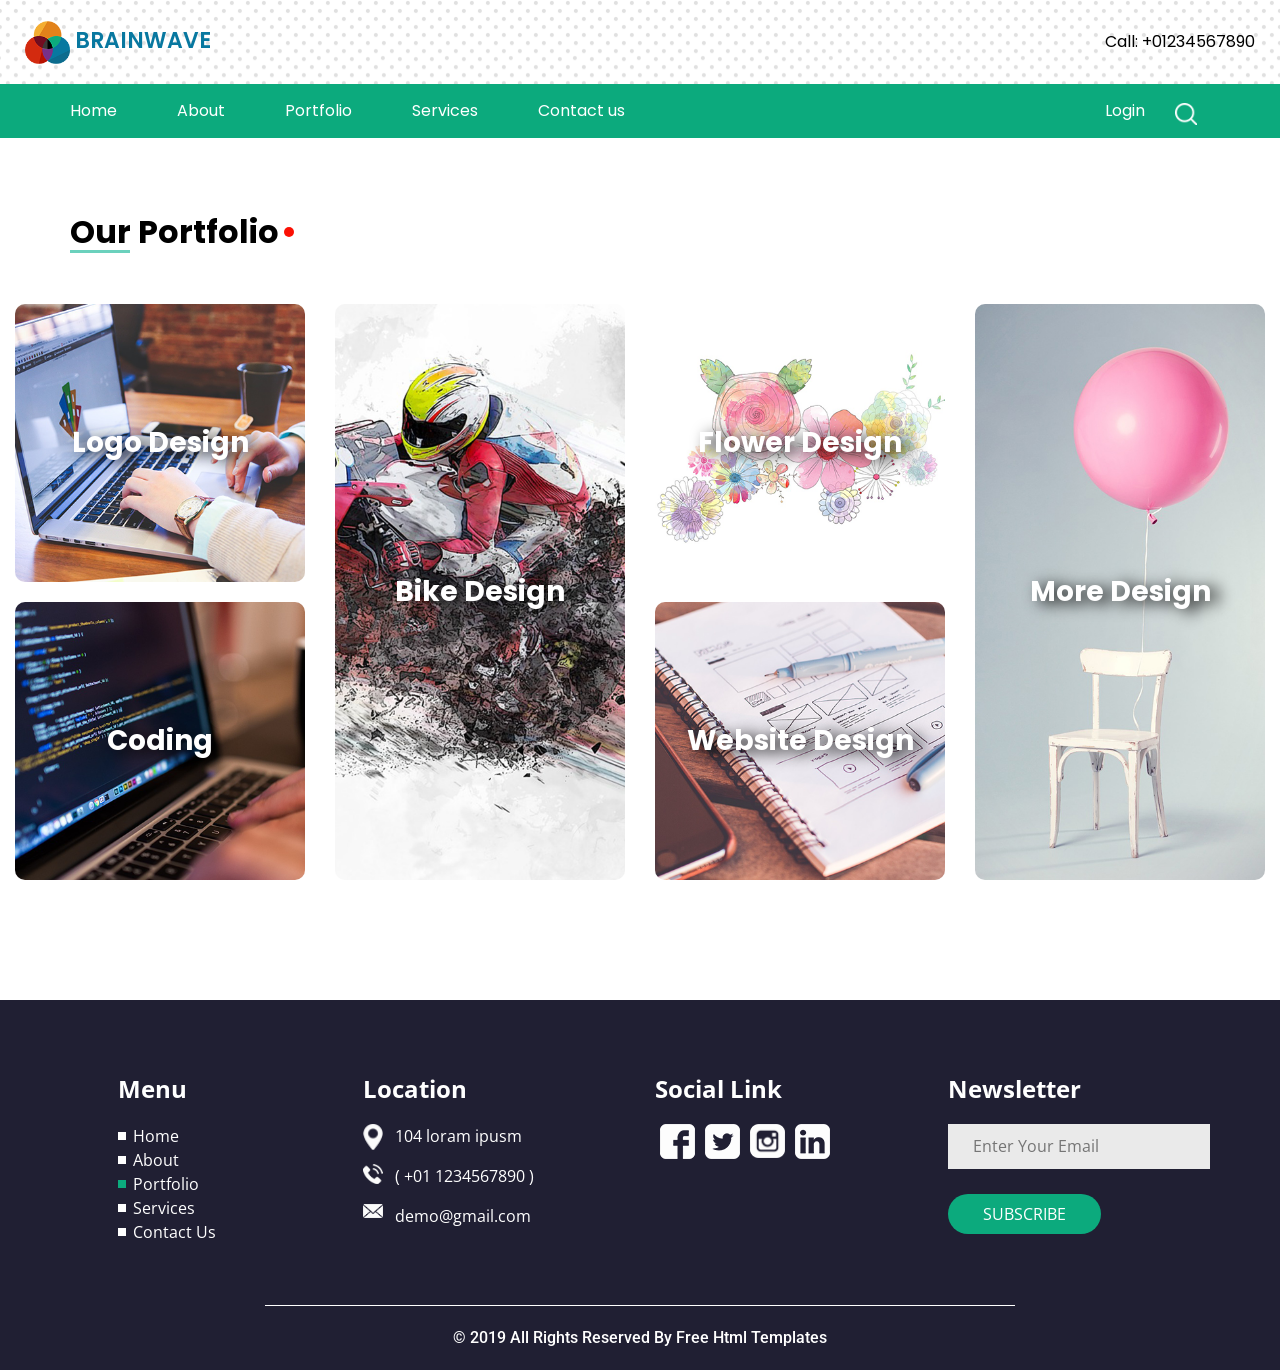
<file: portfolio.html>
<!DOCTYPE html>
<html lang="en">

<head>
  <!-- Basic -->
  <meta charset="utf-8" />
  <meta http-equiv="X-UA-Compatible" content="IE=edge" />
  <!-- Mobile Metas -->
  <meta name="viewport" content="width=device-width, initial-scale=1, shrink-to-fit=no" />
  <!-- Site Metas -->
  <meta name="keywords" content="" />
  <meta name="description" content="" />
  <meta name="author" content="" />

  <title>Brainwave</title>

  <!-- slider stylesheet -->
  <link rel="stylesheet" type="text/css" href="https://cdnjs.cloudflare.com/ajax/libs/OwlCarousel2/2.1.3/assets/owl.carousel.min.css" />

  <!-- bootstrap core css -->
  <link rel="stylesheet" type="text/css" href="css/bootstrap.css" />

  <!-- fonts style -->
  <link href="https://fonts.googleapis.com/css?family=Open+Sans:400,700|Poppins:400,700|Roboto:400,700&display=swap" rel="stylesheet" />

  <!-- Custom styles for this template -->
  <link href="css/style.css" rel="stylesheet" />
  <!-- responsive style -->
  <link href="css/responsive.css" rel="stylesheet" />
</head>

<body class="sub_page">
  <div class="hero_area">
    <!-- header section strats -->
    <header class="header_section">
      <div class="container-fluid">
        <nav class="navbar navbar-expand-lg custom_nav-container pt-3">
          <a class="navbar-brand" href="index.html">
            <img src="images/logo.png" alt="" />
            <span>
              Brainwave
            </span>
          </a>
          <button class="navbar-toggler" type="button" data-toggle="collapse" data-target="#navbarSupportedContent" aria-controls="navbarSupportedContent" aria-expanded="false" aria-label="Toggle navigation">
            <span class="navbar-toggler-icon"></span>
          </button>

          <div class="collapse navbar-collapse" id="navbarSupportedContent">
            <ul class="navbar-nav ml-auto mr-2">
              <li class="nav-item active">
                <a class="nav-link" href="index.html">Home <span class="sr-only">(current)</span></a>
              </li>
              <li class="nav-item">
                <a class="nav-link" href="about.html">About </a>
              </li>
              <li class="nav-item">
                <a class="nav-link" href="portfolio.html">Portfolio </a>
              </li>
              <li class="nav-item">
                <a class="nav-link" href="service.html">Services</a>
              </li>

              <li class="nav-item">
                <a class="nav-link" href="contact.html">Contact us</a>
              </li>
            </ul>
            <div class="user_option">
              <div class="login_btn-container">
                <a href="">
                  Login
                </a>
              </div>
              <form class="form-inline my-2 my-lg-0">
                <button class="btn  my-2 my-sm-0 nav_search-btn" type="submit"></button>
              </form>
            </div>
          </div>
          <div class="call_btn">
            <a href="">
              Call: +01234567890
            </a>
          </div>
        </nav>
      </div>
    </header>
    <!-- end header section -->


  </div>

  <!-- custom menu -->
  <div class="custom_menu-container">
    <div class="container">
      <div class="custom_menu">
        <ul class="navbar-nav ">
          <li class="nav-item active">
            <a class="nav-link pl-0" href="index.html">Home <span class="sr-only">(current)</span></a>
          </li>
          <li class="nav-item">
            <a class="nav-link" href="about.html">About </a>
          </li>
          <li class="nav-item">
            <a class="nav-link" href="portfolio.html">Portfolio </a>
          </li>
          <li class="nav-item">
            <a class="nav-link" href="service.html">Services</a>
          </li>

          <li class="nav-item">
            <a class="nav-link" href="contact.html">Contact us</a>
          </li>
        </ul>
        <div class="user_option">
          <div class="login_btn-container">
            <a href="">
              Login
            </a>
          </div>
          <form class="form-inline my-2 my-lg-0">
            <button class="btn  my-2 my-sm-0 nav_search-btn" type="submit"></button>
          </form>
        </div>
      </div>
    </div>
  </div>

  <!-- custom menu -->



  <!-- portfolio section -->
  <section class="portfolio_section layout_padding">
    <div class="container">
      <div class="custom_heading-container">
        <h2>
          Our Portfolio
        </h2>
      </div>
    </div>
    <div class="container-fluid">
      <div class="row">
        <div class="col-md-6">
          <div class="row">
            <div class="col-sm-6">
              <div class="box b-1">
                <img src="images/p-1.png" alt="" />
                <h4>
                  Logo Design
                </h4>
              </div>
              <div class="box b-2">
                <img src="images/p-2.png" alt="" />
                <h4>
                  Coding
                </h4>
              </div>
            </div>
            <div class="col-sm-6">
              <div class="box b-3">
                <img src="images/p-3.png" alt="" />
                <h4>
                  Bike Design
                </h4>
              </div>
            </div>
          </div>
        </div>
        <div class="col-md-6">
          <div class="row">
            <div class="col-sm-6">
              <div class="box b-4">
                <img src="images/p-4.png" alt="" />
                <h4>
                  Flower Design
                </h4>
              </div>
              <div class="box b-5">
                <img src="images/p-5.png" alt="" />
                <h4>
                  Website Design
                </h4>
              </div>
            </div>
            <div class="col-sm-6">
              <div class="box b-6">
                <img src="images/p-6.jpg" alt="" />
                <h4>
                  More Design
                </h4>
              </div>
            </div>
          </div>
        </div>
      </div>
    </div>
  </section>

  <!-- end portfolio section -->



  <!-- info section -->
  <section class="info_section layout_padding-top layout_padding2-bottom">
    <div class="container">
      <div class="row">
        <div class="col-md-6 col-lg-3">
          <div class="info_links pl-lg-5">
            <h4>
              Menu
            </h4>
            <ul>
              <li>
                <a href="index.html">
                  Home
                </a>
              </li>
              <li>
                <a href="about.html">
                  About
                </a>
              </li>
              <li class="active">
                <a class="" href="portfolio.html">Portfolio </a>
              </li>
              <li>
                <a class="" href="service.html">Services</a>
              </li>
              <li>
                <a href="contact.html">
                  Contact Us
                </a>
              </li>
            </ul>
          </div>
        </div>
        <div class="col-md-6 col-lg-3">
          <div class="info_contact">
            <h4>
              Location
            </h4>
            <div>
              <img src="images/location.png" alt="" />
              <p>
                104 loram ipusm
              </p>
            </div>
            <div>
              <img src="images/telephone.png" alt="" />
              <p>
                ( +01 1234567890 )
              </p>
            </div>
            <div>
              <img src="images/envelope.png" alt="" />
              <p>
                demo@gmail.com
              </p>
            </div>
          </div>
        </div>

        <div class="col-md-6 col-lg-3">
          <div class="info_social">
            <h4>
              Social Link
            </h4>
            <div class="social_container">
              <div>
                <a href="">
                  <img src="images/facebook-logo.png" alt="" />
                </a>
              </div>
              <div>
                <a href="">
                  <img src="images/twitter-logo.png" alt="" />
                </a>
              </div>
              <div>
                <a href="">
                  <img src="images/instagram.png" alt="" />
                </a>
              </div>
              <div>
                <a href="">
                  <img src="images/linkedin-sign.png" alt="" />
                </a>
              </div>
            </div>
          </div>
        </div>
        <div class="col-md-6 col-lg-3">
          <div class="info_form">
            <h4>
              Newsletter
            </h4>
            <form action="#">
              <input type="text" placeholder="Enter Your Email" />
              <button type="submit">
                Subscribe
              </button>
            </form>
          </div>
        </div>
      </div>
    </div>
  </section>

  <!-- end info_section -->
  <!-- footer section -->
  <footer class="container-fluid footer_section">
    <p>
      &copy; 2019 All Rights Reserved By
      <a href="https://html.design/">Free Html Templates</a>
    </p>
  </footer>
  <!-- footer section -->

  <script src="js/jquery-3.4.1.min.js"></script>
  <script src="js/bootstrap.js"></script>
  <script src="js/circles.min.js"></script>
  <script src="js/custom.js"></script>

</body>

</html>
</file>
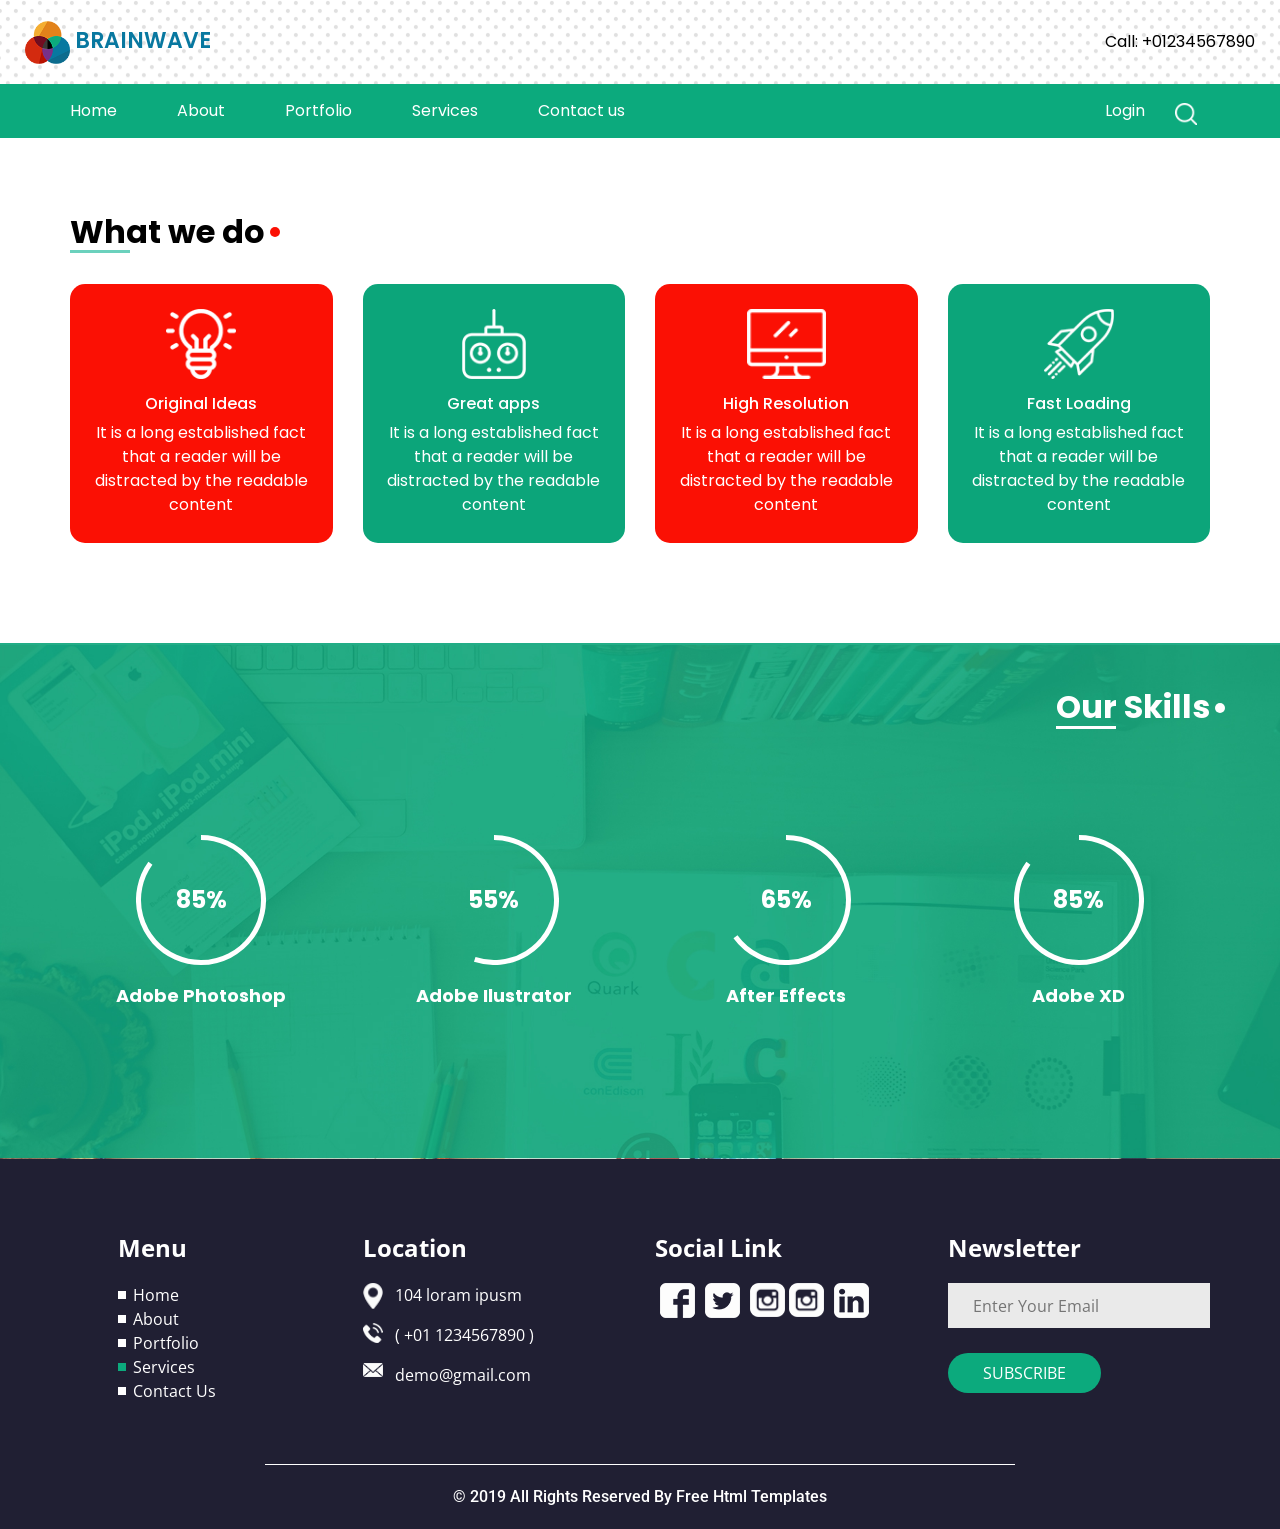
<file: service.html>
<!DOCTYPE html>
<html lang="en">

<head>
  <!-- Basic -->
  <meta charset="utf-8" />
  <meta http-equiv="X-UA-Compatible" content="IE=edge" />
  <!-- Mobile Metas -->
  <meta name="viewport" content="width=device-width, initial-scale=1, shrink-to-fit=no" />
  <!-- Site Metas -->
  <meta name="keywords" content="" />
  <meta name="description" content="" />
  <meta name="author" content="" />

  <title>Brainwave</title>

  <!-- slider stylesheet -->
  <link rel="stylesheet" type="text/css" href="https://cdnjs.cloudflare.com/ajax/libs/OwlCarousel2/2.1.3/assets/owl.carousel.min.css" />

  <!-- bootstrap core css -->
  <link rel="stylesheet" type="text/css" href="css/bootstrap.css" />

  <!-- fonts style -->
  <link href="https://fonts.googleapis.com/css?family=Open+Sans:400,700|Poppins:400,700|Roboto:400,700&display=swap" rel="stylesheet" />

  <!-- Custom styles for this template -->
  <link href="css/style.css" rel="stylesheet" />
  <!-- responsive style -->
  <link href="css/responsive.css" rel="stylesheet" />
</head>

<body class="sub_page">
  <div class="hero_area">
    <!-- header section strats -->
    <header class="header_section">
      <div class="container-fluid">
        <nav class="navbar navbar-expand-lg custom_nav-container pt-3">
          <a class="navbar-brand" href="index.html">
            <img src="images/logo.png" alt="" />
            <span>
              Brainwave
            </span>
          </a>
          <button class="navbar-toggler" type="button" data-toggle="collapse" data-target="#navbarSupportedContent" aria-controls="navbarSupportedContent" aria-expanded="false" aria-label="Toggle navigation">
            <span class="navbar-toggler-icon"></span>
          </button>

          <div class="collapse navbar-collapse" id="navbarSupportedContent">
            <ul class="navbar-nav ml-auto mr-2">
              <li class="nav-item active">
                <a class="nav-link" href="index.html">Home <span class="sr-only">(current)</span></a>
              </li>
              <li class="nav-item">
                <a class="nav-link" href="about.html">About </a>
              </li>
              <li class="nav-item">
                <a class="nav-link" href="portfolio.html">Portfolio </a>
              </li>
              <li class="nav-item">
                <a class="nav-link" href="service.html">Services</a>
              </li>

              <li class="nav-item">
                <a class="nav-link" href="contact.html">Contact us</a>
              </li>
            </ul>
            <div class="user_option">
              <div class="login_btn-container">
                <a href="">
                  Login
                </a>
              </div>
              <form class="form-inline my-2 my-lg-0">
                <button class="btn  my-2 my-sm-0 nav_search-btn" type="submit"></button>
              </form>
            </div>
          </div>
          <div class="call_btn">
            <a href="">
              Call: +01234567890
            </a>
          </div>
        </nav>
      </div>
    </header>
    <!-- end header section -->


  </div>

  <!-- custom menu -->
  <div class="custom_menu-container">
    <div class="container">
      <div class="custom_menu">
        <ul class="navbar-nav ">
          <li class="nav-item active">
            <a class="nav-link pl-0" href="index.html">Home <span class="sr-only">(current)</span></a>
          </li>
          <li class="nav-item">
            <a class="nav-link" href="about.html">About </a>
          </li>
          <li class="nav-item">
            <a class="nav-link" href="portfolio.html">Portfolio </a>
          </li>
          <li class="nav-item">
            <a class="nav-link" href="service.html">Services</a>
          </li>

          <li class="nav-item">
            <a class="nav-link" href="contact.html">Contact us</a>
          </li>
        </ul>
        <div class="user_option">
          <div class="login_btn-container">
            <a href="">
              Login
            </a>
          </div>
          <form class="form-inline my-2 my-lg-0">
            <button class="btn  my-2 my-sm-0 nav_search-btn" type="submit"></button>
          </form>
        </div>
      </div>
    </div>
  </div>

  <!-- custom menu -->

  <!-- do section -->
  <section class="do_section layout_padding">
    <div class="container">
      <div class="custom_heading-container">
        <h2>
          What we do
        </h2>
      </div>
      <div class="row">
        <div class="col-md-3 col-sm-6">
          <div class="content-box bg-red">
            <div class="img-box">
              <img src="images/idea.png" alt="" />
            </div>
            <div class="detail-box">
              <h6>
                Original Ideas
              </h6>
              <p>
                It is a long established fact that a reader will be distracted
                by the readable content
              </p>
            </div>
          </div>
        </div>
        <div class="col-md-3 col-sm-6">
          <div class="content-box bg-green">
            <div class="img-box">
              <img src="images/controller.png" alt="" />
            </div>
            <div class="detail-box">
              <h6>
                Great apps
              </h6>
              <p>
                It is a long established fact that a reader will be distracted
                by the readable content
              </p>
            </div>
          </div>
        </div>
        <div class="col-md-3 col-sm-6">
          <div class="content-box bg-red">
            <div class="img-box">
              <img src="images/monitor.png" alt="" />
            </div>
            <div class="detail-box">
              <h6>
                High Resolution
              </h6>
              <p>
                It is a long established fact that a reader will be distracted
                by the readable content
              </p>
            </div>
          </div>
        </div>
        <div class="col-md-3 col-sm-6">
          <div class="content-box bg-green">
            <div class="img-box">
              <img src="images/rocket-ship.png" alt="" />
            </div>
            <div class="detail-box">
              <h6>
                Fast Loading
              </h6>
              <p>
                It is a long established fact that a reader will be distracted
                by the readable content
              </p>
            </div>
          </div>
        </div>
      </div>
    </div>
  </section>

  <!-- end do section -->
  <!-- skill section -->

  <section class="skill_section layout_padding2">
    <div class="container">
      <div class="custom_heading-container">
        <h2>
          Our Skills
        </h2>
      </div>
      <div class="skill_padding">
        <div class="row">
          <div class="col-md-3 col-sm-6">
            <div class="box">
              <div class="circle" id="circles-1"></div>
              <h6>
                Adobe Photoshop
              </h6>
            </div>
          </div>
          <div class="col-md-3 col-sm-6">
            <div class="box">
              <div class="circle" id="circles-2"></div>
              <h6>
                Adobe Ilustrator
              </h6>
            </div>
          </div>
          <div class="col-md-3 col-sm-6">
            <div class="box">
              <div class="circle" id="circles-3"></div>
              <h6>
                After Effects
              </h6>
            </div>
          </div>
          <div class="col-md-3 col-sm-6">
            <div class="box">
              <div class="circle" id="circles-4"></div>
              <h6>
                Adobe XD
              </h6>
            </div>
          </div>
        </div>
      </div>
    </div>
  </section>

  <!-- end skill section -->




  <!-- info section -->
  <section class="info_section layout_padding-top layout_padding2-bottom">
    <div class="container">
      <div class="row">
        <div class="col-md-6 col-lg-3">
          <div class="info_links pl-lg-5">
            <h4>
              Menu
            </h4>
            <ul>
              <li>
                <a href="index.html">
                  Home
                </a>
              </li>
              <li>
                <a href="about.html">
                  About
                </a>
              </li>
              <li>
                <a class="" href="portfolio.html">Portfolio </a>
              </li>
              <li class="active">
                <a class="" href="service.html">Services</a>
              </li>
              <li>
                <a href="contact.html">
                  Contact Us
                </a>
              </li>
            </ul>
          </div>
        </div>
        <div class="col-md-6 col-lg-3">
          <div class="info_contact">
            <h4>
              Location
            </h4>
            <div>
              <img src="images/location.png" alt="" />
              <p>
                104 loram ipusm
              </p>
            </div>
            <div>
              <img src="images/telephone.png" alt="" />
              <p>
                ( +01 1234567890 )
              </p>
            </div>
            <div>
              <img src="images/envelope.png" alt="" />
              <p>
                demo@gmail.com
              </p>
            </div>
          </div>
        </div>

        <div class="col-md-6 col-lg-3">
          <div class="info_social">
            <h4>
              Social Link
            </h4>
            <div class="social_container">
              <div>
                <a href="">
                  <img src="images/facebook-logo.png" alt="" />
                </a>
              </div>
              <div>
                <a href="">
                  <img src="images/twitter-logo.png" alt="" />
                </a>
              </div>
              <div>
                <a href="">
                  <img src="images/instagram.png" alt="" />
                  <img src="images/instagram.png" alt="" />
                </a>
              </div>
              <div>
                <a href="">
                  <img src="images/linkedin-sign.png" alt="" />
                </a>
              </div>
            </div>
          </div>
        </div>
        <div class="col-md-6 col-lg-3">
          <div class="info_form">
            <h4>
              Newsletter
            </h4>
            <form action="#">
              <input type="text" placeholder="Enter Your Email" />
              <button type="submit">
                Subscribe
              </button>
            </form>
          </div>
        </div>
      </div>
    </div>
  </section>

  <!-- end info_section -->

  <!-- footer section -->
  <footer class="container-fluid footer_section">
    <p>
      &copy; 2019 All Rights Reserved By
      <a href="https://html.design/">Free Html Templates</a>
    </p>
  </footer>
  <!-- footer section -->

  <script src="js/jquery-3.4.1.min.js"></script>
  <script src="js/bootstrap.js"></script>
  <script src="js/circles.min.js"></script>
  <script src="js/custom.js"></script>

</body>

</html>
</file>
<file: css/style.css>
body {
  font-family: 'Poppins', sans-serif;
  color: #101010;
  background-color: #ffffff;
}

.layout_padding {
  padding: 75px 0;
}

.layout_padding2 {
  padding: 45px 0;
}

.layout_padding2-top {
  padding-top: 45px;
}

.layout_padding2-bottom {
  padding-bottom: 45px;
}

.layout_padding-top {
  padding-top: 75px;
}

.layout_padding-bottom {
  padding-bottom: 75px;
}

.custom_heading-container {
  display: -webkit-box;
  display: -ms-flexbox;
  display: flex;
}

.custom_heading-container h2 {
  color: #000000;
  font-weight: 700;
  position: relative;
}

.custom_heading-container h2::before {
  content: "";
  width: 60px;
  height: 3px;
  position: absolute;
  left: 0;
  bottom: -2px;
  background-color: #6bd1bd;
}

.custom_heading-container h2::after {
  content: "";
  width: 10px;
  height: 10px;
  position: absolute;
  top: 50%;
  right: -15px;
  -webkit-transform: translateY(-50%);
          transform: translateY(-50%);
  background-color: #fb1004;
  border-radius: 100%;
}

/*header section*/
.hero_area {
  height: 100vh;
  background-image: url(../images/hero-bg.png);
}

.sub_page .hero_area {
  height: auto;
}

.hero_area.sub_pages {
  height: auto;
}

.header_section .active a {
  color: #0caa7d !important;
}

.header_section .call_btn {
  margin-left: auto;
}

.header_section .call_btn a {
  color: #000000;
}

.header_section .container-fluid {
  padding-right: 25px;
  padding-left: 25px;
}

.header_section .nav_container {
  margin: 0 auto;
}

.custom_nav-container.navbar-expand-lg .navbar-nav .nav-link {
  padding: 10px 30px;
  color: #070101;
  text-align: center;
}

.custom_nav-container .user_option {
  display: -webkit-box;
  display: -ms-flexbox;
  display: flex;
  -webkit-box-orient: vertical;
  -webkit-box-direction: normal;
      -ms-flex-direction: column;
          flex-direction: column;
  -webkit-box-align: center;
      -ms-flex-align: center;
          align-items: center;
}

.custom_nav-container .user_option .login_btn-container a {
  display: inline-block;
  padding: 10px 30px;
  color: #070101;
  text-align: center;
}

a,
a:hover,
a:focus {
  text-decoration: none;
}

a:hover,
a:focus {
  color: initial;
}

.btn,
.btn:focus {
  outline: none !important;
  -webkit-box-shadow: none;
          box-shadow: none;
}

.nav_search-btn {
  background-image: url(../images/search-icon-black.png);
  background-size: 22px;
  background-repeat: no-repeat;
  width: 35px;
  height: 35px;
  padding: 0;
  border: none;
}

.navbar-brand img {
  width: 45px;
}

.navbar-brand,
.navbar-brand:hover {
  color: #0878a0;
  font-size: 22px;
  font-weight: 600;
  text-transform: uppercase;
}

.custom_nav-container {
  z-index: 99999;
  padding: 15px 0;
}

.custom_nav-container .navbar-toggler {
  outline: none;
}

.custom_nav-container .navbar-toggler .navbar-toggler-icon {
  background-image: url(../images/menu.png);
  background-size: 55px;
}

/*end header section*/
.slider_section {
  margin-top: -75px;
}

.slider_section .row {
  -webkit-box-align: center;
      -ms-flex-align: center;
          align-items: center;
}

.slider_section .detail-box h1 {
  font-size: 4rem;
  font-weight: bold;
}

.slider_section .detail-box p {
  margin: 15px 0;
}

.slider_section .detail-box a {
  display: inline-block;
  padding: 10px 45px;
  background-color: #fb1004;
  color: #ffffff;
  border-radius: 0;
  margin-top: 15px;
}

.slider_section .detail-box a:hover {
  background-color: #b00b03;
  color: #ffffff;
}

.slider_section .img-box img {
  width: 100%;
}

.slider_section .carousel-control-prev,
.slider_section .carousel-control-next {
  position: absolute;
  left: 2.5%;
  width: 45px;
  height: 45px;
  border: none;
  top: 47%;
}

.slider_section .carousel-control-prev {
  -webkit-transform: translate(-50%, 55px);
          transform: translate(-50%, 55px);
}

.carousel-control-prev,
.carousel-control-next {
  background-color: #0caa7d;
  background-repeat: no-repeat;
  background-size: 10px;
  background-position: center;
  opacity: 1;
  border-radius: 7px;
}

.carousel-control-prev:hover,
.carousel-control-next:hover {
  background-color: #fb1004;
}

.carousel-control-prev {
  background-image: url(../images/left-arrow-black.png);
}

.carousel-control-prev:hover {
  background-image: url(../images/left-arrow-white.png);
}

.carousel-control-next {
  background-image: url(../images/right-arrow-black.png);
}

.carousel-control-next:hover {
  background-image: url(../images/right-arrow-white.png);
}

.menu_fixed-position {
  position: fixed;
  top: 0;
  width: 100%;
  z-index: 99999999999999999999999999;
}

.custom_menu-container {
  background-color: #0caa7d;
}

.custom_menu-container .custom_menu {
  display: -webkit-box;
  display: -ms-flexbox;
  display: flex;
  -webkit-box-pack: justify;
      -ms-flex-pack: justify;
          justify-content: space-between;
}

.custom_menu-container .custom_menu .navbar-nav {
  display: -webkit-box;
  display: -ms-flexbox;
  display: flex;
  -webkit-box-orient: horizontal;
  -webkit-box-direction: normal;
      -ms-flex-direction: row;
          flex-direction: row;
}

.custom_menu-container .custom_menu .navbar-nav .nav-link {
  padding: 15px 30px;
  color: #ffffff;
  text-align: center;
}

.custom_menu-container .custom_menu .user_option {
  display: -webkit-box;
  display: -ms-flexbox;
  display: flex;
  -webkit-box-align: end;
      -ms-flex-align: end;
          align-items: flex-end;
}

.custom_menu-container .custom_menu .user_option .login_btn-container a {
  display: inline-block;
  padding: 15px 30px;
  color: #ffffff;
  text-align: center;
}

.custom_menu-container .nav_search-btn {
  background-image: url(../images/search-icon.png);
}

.about_section .row {
  -webkit-box-align: center;
      -ms-flex-align: center;
          align-items: center;
}

.about_section .img-box img {
  width: 100%;
}

.about_section .detail-box p {
  margin-top: 25px;
}

.about_section .detail-box a {
  display: inline-block;
  padding: 12px 45px;
  background-color: #fb1004;
  color: #ffffff;
  border-radius: 10px;
  margin-top: 25px;
}

.about_section .detail-box a:hover {
  background-color: #b00b03;
  color: #ffffff;
}

.do_section .content-box {
  color: #ffffff;
  text-align: center;
  padding: 10px 15px;
  border-radius: 15px;
  margin: 25px 0;
}

.do_section .content-box img {
  height: 70px;
  margin: 15px;
}

.do_section .content-box.bg-red {
  background-color: #fb1004;
}

.do_section .content-box.bg-green {
  background-color: #0ca57a;
}

.skill_section {
  background-image: url(../images/skill-bg.jpg);
  background-size: cover;
  background-repeat: no-repeat;
}

.skill_section .row .col-md-3 {
  display: -webkit-box;
  display: -ms-flexbox;
  display: flex;
  -webkit-box-pack: center;
      -ms-flex-pack: center;
          justify-content: center;
  text-align: center;
  color: #ffffff;
  margin: 25px 0;
}

.skill_section .row .col-md-3 h6 {
  font-weight: bold;
  margin-top: 20px;
  font-size: 18px;
}

.skill_section .skill_padding {
  padding: 75px 0;
}

.skill_section .custom_heading-container {
  -webkit-box-pack: end;
      -ms-flex-pack: end;
          justify-content: flex-end;
}

.skill_section .custom_heading-container h2 {
  color: #ffffff;
}

.skill_section .custom_heading-container h2::before, .skill_section .custom_heading-container h2::after {
  background-color: #ffffff;
}

.skill_section .progress_text {
  font-size: 24px !important;
  color: #ffffff;
  font-weight: bold;
}

.portfolio_section .row .col-md-6 {
  margin: 45px 0;
}

.portfolio_section .box {
  position: relative;
  border-radius: 10px;
  overflow: hidden;
}

.portfolio_section .box.b-1, .portfolio_section .box.b-4 {
  margin-bottom: 20px;
}

.portfolio_section .box img {
  width: 100%;
}

.portfolio_section .box h4 {
  position: absolute;
  top: 50%;
  left: 50%;
  -webkit-transform: translate(-50%, -50%);
          transform: translate(-50%, -50%);
  width: 100%;
  text-align: center;
  color: #ffffff;
  font-weight: bold;
  font-size: 28px;
  -webkit-filter: drop-shadow(8px 3px 8px #000000);
          filter: drop-shadow(8px 3px 8px #000000);
}

.client_section .custom_heading-container {
  -webkit-box-pack: center;
      -ms-flex-pack: center;
          justify-content: center;
}

.client_section .client_container {
  display: -webkit-box;
  display: -ms-flexbox;
  display: flex;
  -webkit-box-align: start;
      -ms-flex-align: start;
          align-items: flex-start;
}

.client_section .client_box {
  background-color: #f3f3f3;
  margin-left: 25px;
  margin-right: 25px;
  padding: 25px;
  border-radius: 20px;
}

.client_section .client_box.b-2 {
  margin-top: 135px;
}

.client_section .client_box .client-id {
  display: -webkit-box;
  display: -ms-flexbox;
  display: flex;
  -webkit-box-align: end;
      -ms-flex-align: end;
          align-items: flex-end;
}

.client_section .client_box .client-id .img-box {
  border-radius: 10px;
  overflow: hidden;
}

.client_section .client_box .client-id .img-box img {
  width: 100%;
}

.client_section .client_box .client-id .name {
  margin-left: 10px;
}

.client_section .client_box .client-id .name h5 {
  text-transform: uppercase;
  color: #0caa7d;
  font-weight: bold;
}

.client_section .client_box .detail {
  margin-top: 25px;
}

.client_section .carousel-control-prev,
.client_section .carousel-control-next {
  width: 60PX;
  height: 60PX;
  border-radius: 100%;
  top: 40%;
  background-size: 10px;
}

.client_section .carousel-control-prev {
  left: -75px;
}

.client_section .carousel-control-next {
  right: -75px;
}

.contact_section {
  background-color: #0ca57a;
  color: #fff;
  background-size: cover;
  background-repeat: no-repeat;
}

.contact_section .row {
  -webkit-box-align: center;
      -ms-flex-align: center;
          align-items: center;
}

.contact_section h2 {
  margin-bottom: 45px;
  font-family: 'Roboto', sans-serif;
  font-weight: bold;
}

.contact_section form {
  padding-right: 35px;
}

.contact_section input {
  width: 100%;
  border: 0;
  height: 50px;
  border-radius: 25px;
  margin-bottom: 25px;
  padding-left: 25px;
  background-color: #ffffff;
  border: 1px solid #bbbbbb;
  outline: none;
  color: #101010;
}

.contact_section input::-webkit-input-placeholder {
  color: #131313;
}

.contact_section input:-ms-input-placeholder {
  color: #131313;
}

.contact_section input::-ms-input-placeholder {
  color: #131313;
}

.contact_section input::placeholder {
  color: #131313;
}

.contact_section input.message-box {
  height: 120px;
}

.contact_section button {
  background-color: #fa0909;
  padding: 15px 55px;
  outline: none;
  border: none;
  border-radius: 30px;
  color: #fff;
  font-family: 'Roboto', sans-serif;
}

.contact_section button:hover {
  background-color: #cc0404;
}

.info_section {
  background-color: #201f33;
  color: #ffffff;
  font-family: 'Open Sans', sans-serif;
}

.info_section h4 {
  font-weight: bold;
  margin-bottom: 20px;
}

.info_links ul {
  padding-left: 15px;
}

.info_links ul .active::before {
  background-color: #0caa7d;
}

.info_links ul li {
  list-style-type: none;
  position: relative;
}

.info_links ul li::before {
  content: "";
  left: -15px;
  top: 50%;
  position: absolute;
  width: 8px;
  height: 8px;
  background-color: #ffffff;
  -webkit-transform: translateY(-50%);
          transform: translateY(-50%);
}

.info_links ul li a {
  color: #ffffff;
}

.info_form input {
  width: 100%;
  border: none;
  height: 45px;
  margin-bottom: 25px;
  padding-left: 25px;
  background-color: #eaeaea;
  outline: none;
  color: #101010;
}

.info_form button {
  background-color: #0caa7d;
  padding: 8px 35px;
  outline: none;
  border: none;
  border-radius: 30px;
  color: #fff;
  text-transform: uppercase;
}

.info_form button:hover {
  background-color: #097a5a;
}

.info_social .social_container {
  display: -webkit-box;
  display: -ms-flexbox;
  display: flex;
}

.info_social .social_container a {
  margin: 0 5px;
}

.info_social .social_container a img {
  width: 35px;
}

.info_contact > div {
  display: -webkit-box;
  display: -ms-flexbox;
  display: flex;
  -webkit-box-align: start;
      -ms-flex-align: start;
          align-items: flex-start;
}

.info_contact > div img {
  width: 20px;
  height: auto;
  margin-right: 12px;
}

/* footer section*/
.footer_section {
  background-color: #201f33;
  font-weight: 500;
  font-family: 'Roboto', sans-serif;
}

.footer_section p {
  border-top: 1px solid #ffffff;
  width: 60%;
  color: #ffffff;
  margin: 0 auto;
  text-align: center;
  padding: 20px 35px;
}

.footer_section a {
  color: #ffffff;
}
/*# sourceMappingURL=style.css.map */
</file>
<file: css/responsive.css>
@media (max-width: 1120px) {
    .contact_section .col-lg-4.offset-lg-2.col-md-5.offset-md-1 {
        margin-top: 45px;
        margin-bottom: 45px;
    }
}

@media (max-width: 992px) {
    .header_section .call_btn {
        display: none;
    }

    .custom_menu-container {
        display: none;
    }

    .slider_section {
        margin: 0;
    }

    .client_section .client_container {
        flex-direction: column;
    }

    .client_section .client_box.b-2 {
        margin-top: 45px;
    }


    .info_section .col-lg-3 {
        margin: 25px auto;
        text-align: center;
    }

    .info_links ul {
        display: flex;
        flex-direction: column;
        align-items: center;
    }

    .info_contact>div {
        justify-content: center;
    }

    .info_social .social_container {
        justify-content: center;
    }

}

@media (max-width: 768px) {
    .hero_area {
        height: auto;
    }

    .slider_section {
        padding: 75px 0;
    }

    .client_section .carousel-control-prev,
    .client_section .carousel-control-next {
        display: none;
    }

    .contact_section form {
        padding: 0;
    }

    .contact_section button {
        margin: auto;
    }


    .footer_section p {
        width: 100%;
    }

    .client_section .client_box {
        margin-left: auto;
        margin-right: auto;
    }

    .slider_section .img-box {
        margin-top: 25px;
    }
}

@media (max-width: 576px) {

    .slider_section .carousel-control-prev,
    .slider_section .carousel-control-next {
        display: none;
    }

    .skill_section .custom_heading-container {
        justify-content: center;
    }

    .slider_section {
        padding: 45px 0;
    }

    .portfolio_section .box {
        margin-bottom: 20px;
    }
}

@media (max-width: 480px) {}

@media (max-width: 420px) {}

@media (max-width: 360px) {}

@media (min-width: 1200px) {
    .container {
        max-width: 1170px;
    }
}

@media (min-width: 992px) {
    .navbar-expand-lg .navbar-collapse {
        display: none !important;
    }
}
</file>
